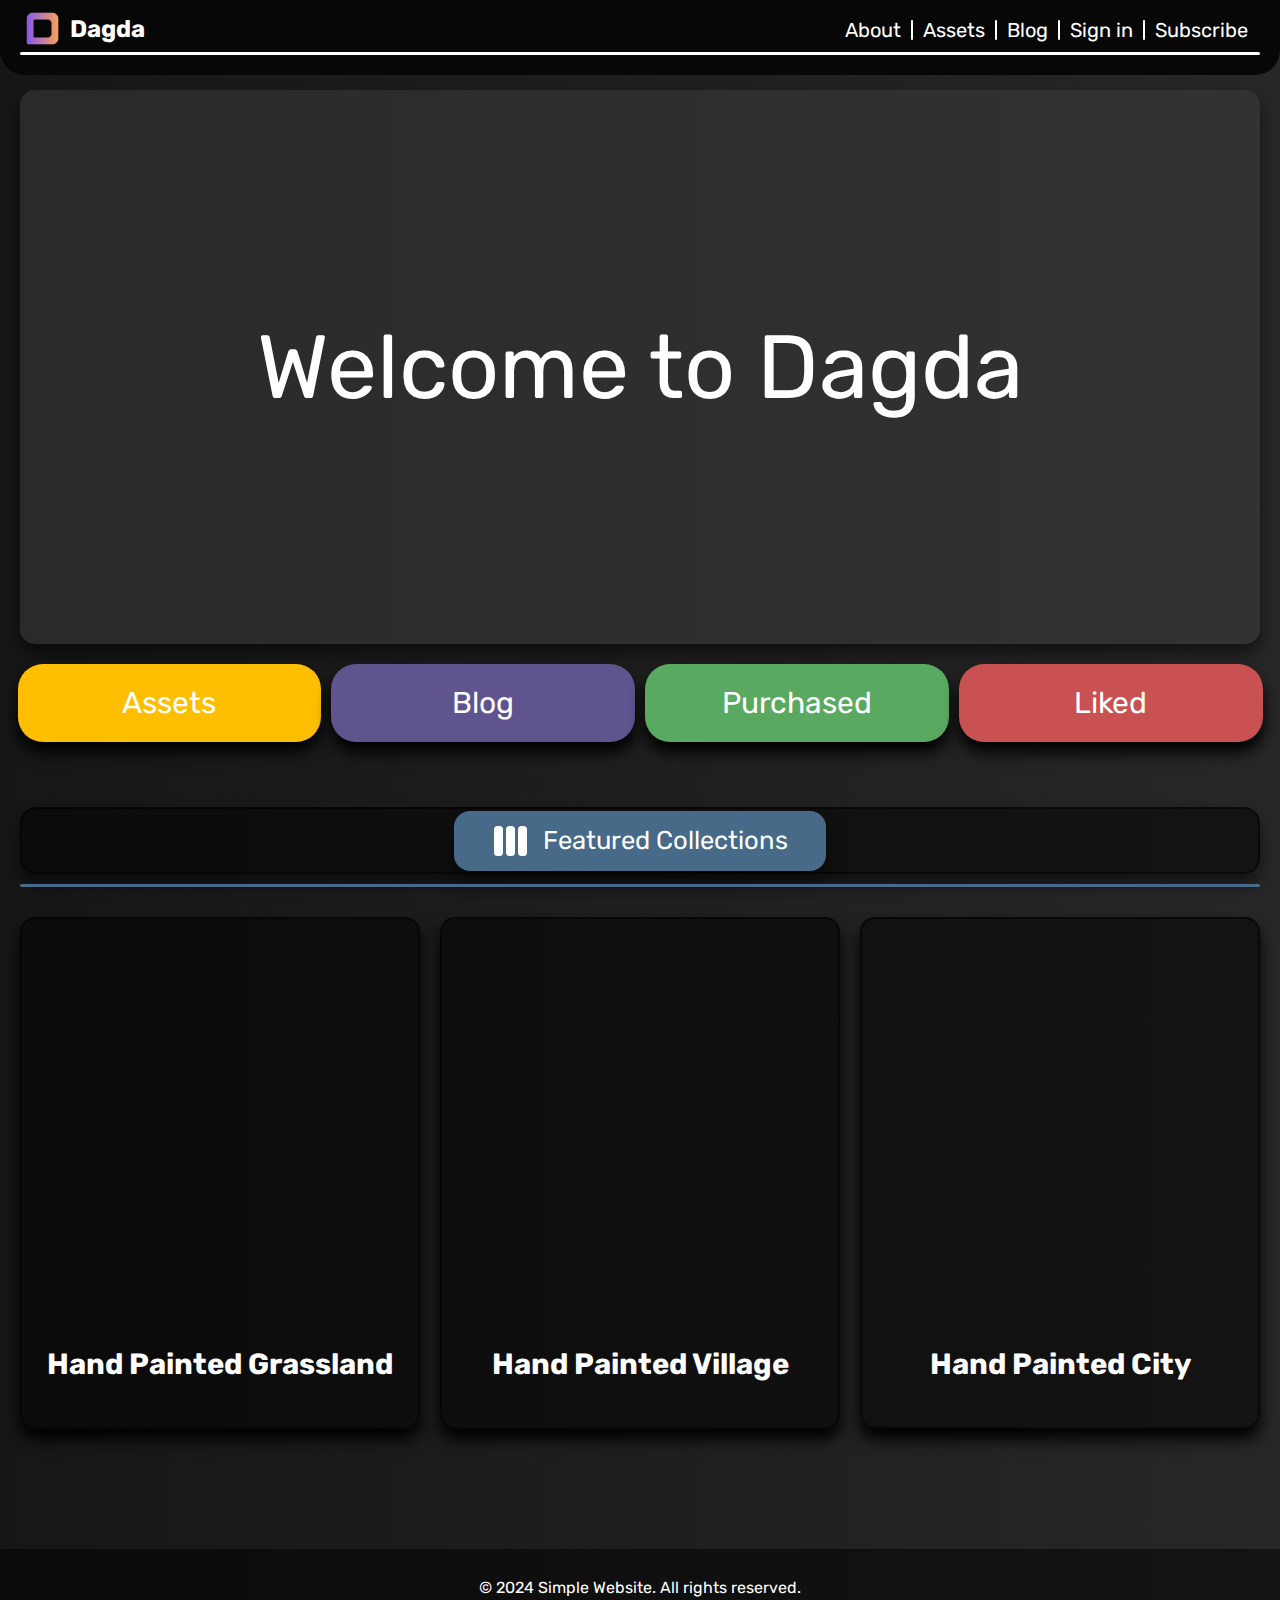
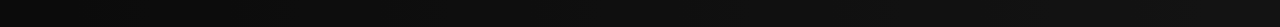
<file: index.html>
<!DOCTYPE html>
<html lang="en">
<head>
    <meta charset="UTF-8">
    <meta name="viewport" content="width=device-width, initial-scale=1.0">
    <title>Simple Website</title>
    <link rel="stylesheet" href="StylesHome.css">
    <script src="ObjectLoop.js"></script>
    <script src="objectList.js"></script>
</head>
<body>
    <header id="header">
        <nav>
            <ul>
                <li class="left">
                    <h3><a href="index.html"><img src="./icons/DagdaLogoClear.png" alt="Image" style="width: 45px; height: 45px; margin-right: 5px; margin-top: -5px; vertical-align: middle;">Dagda</a></h3>
                </li>
                <!-- Button for toggling the dropdown menu -->
                <li class="menu-toggle" id="menu-toggle"><span>&#9776;</span></li>
                <!-- Group for right-aligned items -->
                <div class="right-group" id="right-group">
                    <li><a class="Aboutref" href="About.html">About</a></li>
                    <li><a class="Assetsref" href="Assets.html">Assets</a></li>
                    <li><a class="Blogref" href="Blog.html">Blog</a></li>
                    <li><a class="Signinref" href="Signin.html">Sign in</a></li>
                    <li><a class="Subscriberef" href="Subscribe.html">Subscribe</a></li>
                </div>
            </ul>
        </nav>
        <div class="header-bar"></div>
        <script>
            // Function to set the header's background color
            function setBackgroundColor(color) {
                const header = document.querySelector('.header-bar');
                header.style.backgroundColor = color;
            }
            
            // Function to save the current color
            function saveCurrentColor(color) {
                localStorage.setItem('prevColor', color);
            }
            
            // On document load
            document.addEventListener('DOMContentLoaded', function() {
                const prevColor = localStorage.getItem('prevColor');
                const newColor = '#fff'; // New color for the current page, change as needed
            
                // If there's a previous color saved, use it as the initial color
                if (prevColor) {
                    setBackgroundColor(prevColor);
                    // After a short delay, transition to the new color
                    setTimeout(() => setBackgroundColor(newColor), 50);
                } else {
                    // No previous color, set the current page color
                    setBackgroundColor(newColor);
                }
            
                // Before the window unloads, save the current color
                window.addEventListener('beforeunload', function() {
                    saveCurrentColor(newColor);
                });
            });
            </script>
    </header>
    <main>
        <div class="banner">
            <p>Welcome to Dagda</p>
            <p></p>
        </div>
        <div class="button-container">
            <a style="background-color: #ffbf00;" href="Assets.html" class="rounded-button">Assets</a>
            <a style="background-color: #5f548e;" href="Blog.html" class="rounded-button">Blog</a>
            <a style="background-color: #59aa60;" href="Purchased.html" class="rounded-button">Purchased</a>
            <a style="background-color: #c95151;" href="Liked.html" class="rounded-button">Liked</a>
        </div>
        <div class="collections-header">
            <div class="collectionsHeader-title">
                    <div class="vertical-rectangles">
                    <!-- Replace icon with rectangles -->
                    <div class="rectangle"></div>
                    <div class="rectangle"></div>
                    <div class="rectangle"></div>
                    </div>
                <p>Featured Collections</p>
            </div>
        </div>
        <div class="bar" style="background-color: #466a88;"></div>
        <div id="content-wrapper">
            <!-- Featured collections will be added here dynamically -->
        </div>

        <script>
            document.addEventListener('DOMContentLoaded', function() {
                const featuredCollectionsContainer = document.getElementById('content-wrapper');
                if (featuredCollectionsContainer) {
                    displayFeaturedCollections(featuredCollectionsContainer);
                }

                // Toggle menu visibility on small screens
                const menuToggle = document.getElementById('menu-toggle');
                const rightGroup = document.getElementById('right-group');
                const header = document.getElementById('header');

                header.style.borderRadius = '0 0 25px 25px';
                rightGroup.style.display = 'none'; // Ensure menu is hidden by default
    
                menuToggle.addEventListener('click', function() {
                    if (rightGroup.style.display === 'none' || rightGroup.style.display === '') {
                        rightGroup.style.display = 'block';
                        header.style.borderRadius = '0px';
                    } else {
                        rightGroup.style.display = 'none';
                        header.style.borderRadius = '0 0 25px 25px';
                    }
                });
            });
         
            function displayFeaturedCollections(container) {
    // Create an array of unique collections
    const collections = new Map();
    assetMap.forEach(asset => {
        if (!collections.has(asset.Collection)) {
            collections.set(asset.Collection, asset);
        }
    });

    // Convert the Map of unique collections to an Array and shuffle it
    const shuffledCollections = Array.from(collections.values());
    shuffleArray(shuffledCollections);

    // Select the first three collections from the shuffled array
    const selectedCollections = shuffledCollections.slice(0, 3);

    // Clear previous contents if any
    container.innerHTML = '';

    // Create HTML for each selected collection and append it
    selectedCollections.forEach(asset => {
        const collectionHTML = createCollectionHTML(asset);
        container.appendChild(collectionHTML);
    });
}

// Function to shuffle an array (Fisher-Yates shuffle algorithm)
function shuffleArray(array) {
    for (let i = array.length - 1; i > 0; i--) {
        const j = Math.floor(Math.random() * (i + 1));
        [array[i], array[j]] = [array[j], array[i]];
    }
}

function createCollectionHTML(asset) {
    const a = document.createElement('a');
    a.href = `Assets.html?collection=${encodeURIComponent(asset.Collection)}`;
    a.classList.add('collection-container', 'sliding-in'); // Add animation class

    const div = document.createElement('div');
    div.className = 'collection';
    div.innerHTML = `
        <h3>${asset.Collection}</h3>
    `;

    a.appendChild(div);

    a.addEventListener('click', function(event) {
        event.preventDefault(); // Prevent default navigation
        const collectionClicked = asset.Collection;
        saveClickedCollection(() => {
            window.location.href = a.href; // Navigate to the URL
        }, collectionClicked);
    });

    return a;
}

    function saveClickedCollection(callback, collectionClicked) {
        localStorage.setItem('ClickedCollection', collectionClicked);
        callback();
    }

    </script>



    </main>
    <footer>
        <p>&copy; 2024 Simple Website. All rights reserved.</p>
    </footer>
</body>
</html>
</file>
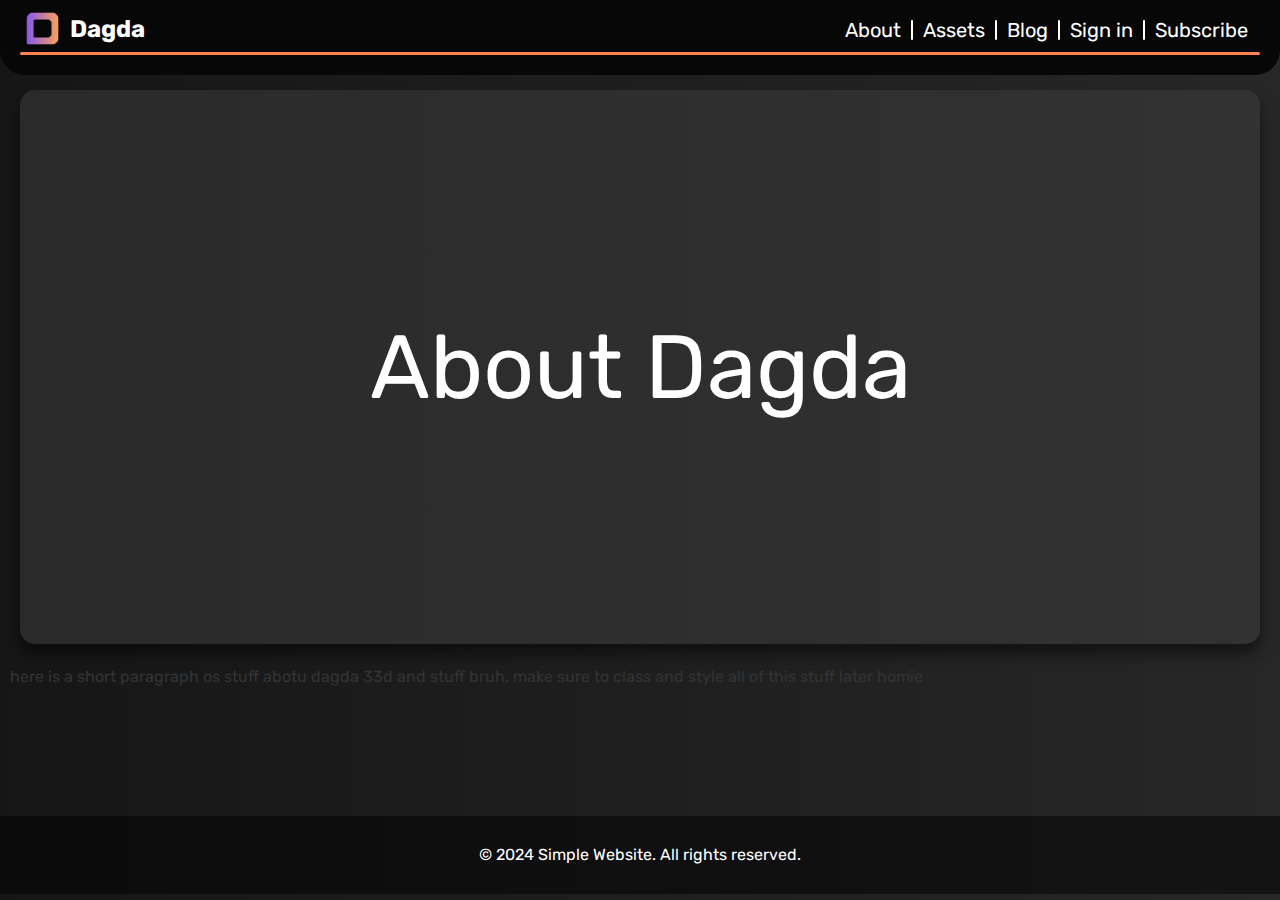
<file: About.html>
<!DOCTYPE html>
<html lang="en">
<head>
    <meta charset="UTF-8">
    <meta name="viewport" content="width=device-width, initial-scale=1.0">
    <title>Simple Website</title>
    <link rel="stylesheet" href="StylesHome.css">
    <script src="ObjectLoop.js"></script>
    <script src="objectList.js"></script>
</head>
<body>
    <header id="header">
        <nav>
            <ul>
                <li class="left">
                    <h3><a href="index.html"><img src="./icons/DagdaLogoClear.png" alt="Image" style="width: 45px; height: 45px; margin-right: 5px; margin-top: -5px; vertical-align: middle;">Dagda</a></h3>
                </li>
                <!-- Button for toggling the dropdown menu -->
                <li class="menu-toggle" id="menu-toggle"><span>&#9776;</span></li>
                <!-- Group for right-aligned items -->
                <div class="right-group" id="right-group">
                    <li><a class="Aboutref" href="About.html">About</a></li>
                    <li><a class="Assetsref" href="Assets.html">Assets</a></li>
                    <li><a class="Blogref" href="Blog.html">Blog</a></li>
                    <li><a class="Signinref" href="Signin.html">Sign in</a></li>
                    <li><a class="Subscriberef" href="Subscribe.html">Subscribe</a></li>
                </div>
            </ul>
        </nav>
        <div class="header-bar"></div>
        <script>
            // Function to set the header's background color
            function setBackgroundColor(color) {
                const header = document.querySelector('.header-bar');
                header.style.backgroundColor = color;
            }
    
            // Function to save the current color
            function saveCurrentColor(color) {
                localStorage.setItem('prevColor', color);
            }
            // On document load
            document.addEventListener('DOMContentLoaded', function() {
                const prevColor = localStorage.getItem('prevColor');
                const newColor = '#ff814b'; // New color for the current page, change as needed
    
                // If there's a previous color saved, use it as the initial color
                if (prevColor) {
                    setBackgroundColor(prevColor);
                    // After a short delay, transition to the new color
                    setTimeout(() => setBackgroundColor(newColor), 50);
                } else {
                    // No previous color, set the current page color
                    setBackgroundColor(newColor);
                }
    
                // Before the window unloads, save the current color
                window.addEventListener('beforeunload', function() {
                    saveCurrentColor(newColor);
                });
    
                // Toggle menu visibility on small screens
                const menuToggle = document.getElementById('menu-toggle');
                const rightGroup = document.getElementById('right-group');
                const header = document.getElementById('header');
    
                header.style.borderRadius = '0 0 25px 25px';
                rightGroup.style.display = 'none'; // Ensure menu is hidden by default
    
                menuToggle.addEventListener('click', function() {
                    if (rightGroup.style.display === 'none' || rightGroup.style.display === '') {
                        rightGroup.style.display = 'block';
                        header.style.borderRadius = '0px';
                    } else {
                        rightGroup.style.display = 'none';
                        header.style.borderRadius = '0 0 25px 25px';
                    }
                });
            });
        </script>
    </header>
    
    
    
    
    
    <main>
        <div class="banner">
            <p>About Dagda</p>
        </div>
        <div>
            <p>here is a short paragraph os stuff abotu dagda 33d and stuff bruh, make sure to class and style all of this stuff later homie</p>
        </div>



    </main>
    <footer>
        <p>&copy; 2024 Simple Website. All rights reserved.</p>
    </footer>
</body>
</html>
</file>
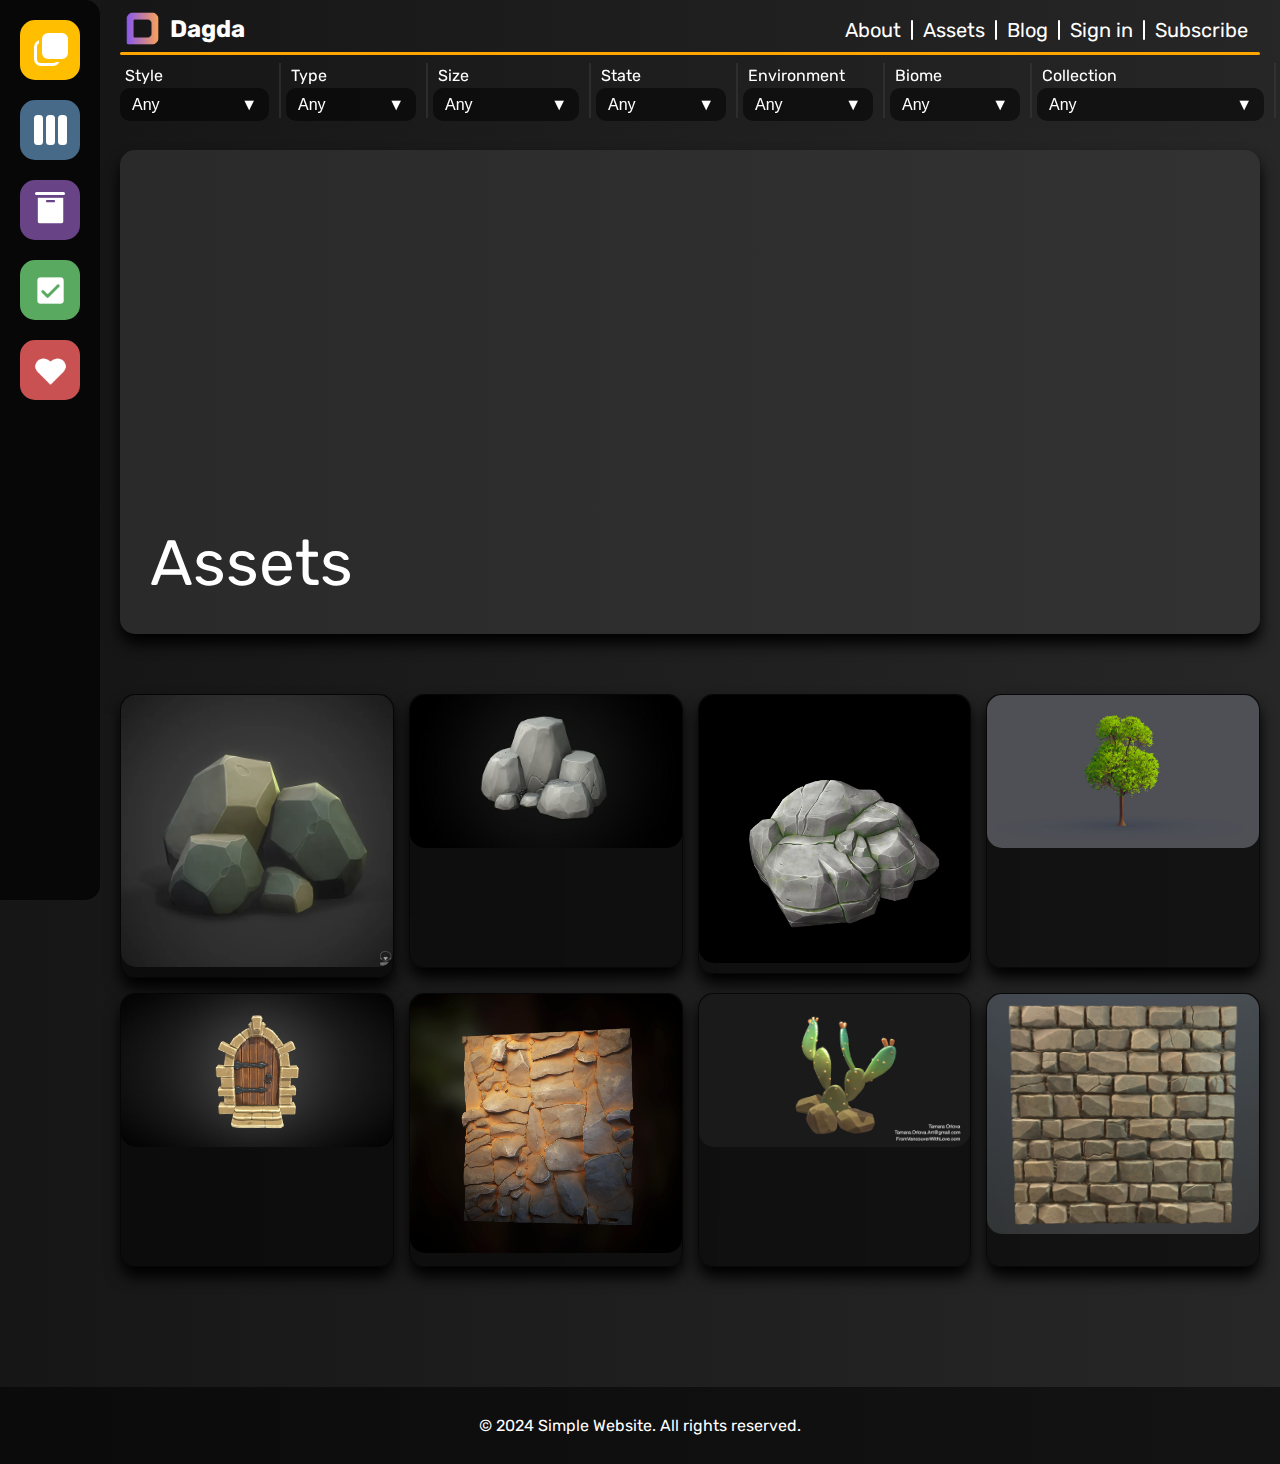
<file: Assets.html>
<!DOCTYPE html>
<html lang="en">
<head>
    <meta charset="UTF-8">
    <meta name="viewport" content="width=device-width, initial-scale=1.0">
    <title>Simple Website</title>
    <link rel="stylesheet" href="StylesAssets.css">
    <script src="ObjectLoop.js"></script>
    <script src="objectList.js"></script>
</head>
<body onload="assetMap.forEach(addAssetValueToDrop)">
    <div id="left-sidebar">
        <ul>
            <li>
                <a id="assets-link">
                    <div class="icon-container" style="background-color: #ffbf00;">
                        <div class="cube-rectangles">
                            <div class="cube"></div>
                            <div class="cube"></div>
                            <div class="cube"></div>
                        </div>
                        <p class="icon-title">Assets</p>
                    </div>
                </a>
            </li>
            <li>
                <a id="collections-link" style="text-decoration: none; color: inherit;">
                <div class="icon-container" style="background-color: #466a88;">
                    <div class="vertical-rectangles">
                    <!-- Replace icon with rectangles -->
                    <div class="rectangle"></div>
                    <div class="rectangle"></div>
                    <div class="rectangle"></div>
                    </div>
                    <p class="icon-title">Collections</p> <!-- Title to appear on hover -->
                </div>
                </a>
            </li>
            <li><div class="icon-container" style="background-color: #684386;"><div class="horizontal-rectangle"></div><img src="icons/Box.png" alt="Assets" title="Assets"><p class="icon-title">Free</p></div></li>
            <li><div class="icon-container" style="background-color: #59aa60;"><img src="icons/Check.png" alt="Contact" title="Contact"><p class="icon-title">Purchased</p></div></li>
            <li><div class="icon-container" style="background-color: #c95151;"><img src="icons/Heart.png" alt="Settings" title="Settings"><p class="icon-title">Liked</p></div></li>
        </ul>
    </div>

    <div id="bottom-sidebar">
        <ul>
            <li>
                <a id="assets-link1">
                    <div class="icon-container" style="background-color: #ffbf00;">
                        <div class="cube-rectangles">
                            <div class="cube"></div>
                            <div class="cube"></div>
                            <div class="cube"></div>
                        </div>
                        <p class="icon-title">Assets</p>
                    </div>
                </a>
            </li>
            <li>
                <a id="collections-link1" style="text-decoration: none; color: inherit;">
                <div class="icon-container" style="background-color: #466a88;">
                    <div class="vertical-rectangles">
                    <!-- Replace icon with rectangles -->
                    <div class="rectangle"></div>
                    <div class="rectangle"></div>
                    <div class="rectangle"></div>
                    </div>
                    <p class="icon-title">Collections</p> <!-- Title to appear on hover -->
                </div>
                </a>
            </li>
            <li><div class="icon-container" style="background-color: #684386;"><div class="horizontal-rectangle"></div><img src="icons/Box.png" alt="Assets" title="Assets"><p class="icon-title">Free</p></div></li>
            <li><div class="icon-container" style="background-color: #59aa60;"><img src="icons/Check.png" alt="Contact" title="Contact"><p class="icon-title">Purchased</p></div></li>
            <li><div class="icon-container" style="background-color: #c95151;"><img src="icons/Heart.png" alt="Settings" title="Settings"><p class="icon-title">Liked</p></div></li>
        </ul>
    </div>

    <header>
        <nav>
            <ul>
                <li class="left">
                    <h3><a href="index.html"><img src="./icons/DagdaLogoClear.png" alt="Image" style="width: 45px; height: 45px; margin-right: 5px; margin-top: -5px; vertical-align: middle;">Dagda</a></h3>
                </li>
                <!-- Button for toggling the dropdown menu -->
                <li class="menu-toggle" id="menu-toggle"><span>&#9776;</span></li>
                <div class="right-group" id="right-group">
                    <li><a class="Aboutref" href="About.html">About</a></li>
                    <li><a class="Assetsref" href="Assets.html">Assets</a></li>
                    <li><a class="Blogref" href="Blog.html">Blog</a></li>
                    <li><a class="Signinref" href="Signin.html">Sign in</a></li>
                    <li><a class="Subscriberef" href="Subscribe.html">Subscribe</a></li>
                </div>
            </ul>
        </nav>
        <div class="header-bar"></div>
        <script>
            // Function to set the header's background color
            function setBackgroundColor(color) {
                const header = document.querySelector('.header-bar');
                if (header) {  // Check if the header element exists
                    header.style.backgroundColor = color;
                }
            }
        
            // Function to save the current color
            function saveCurrentColor(color) {
                localStorage.setItem('prevColor', color);
            }
        
            document.addEventListener('DOMContentLoaded', function() {
                const prevColor = localStorage.getItem('prevColor');
                const assetColor = '#ffbf00'; // Color when asset containers are loaded
                const collectionColor = '#466a88'; // Color when collection containers are loaded
                const collectionsButton = document.getElementById('collections-link'); //Side Button for loading collections
                const collectionsButton1 = document.getElementById('collections-link1'); //Bottom button for loading collections
        
                // Initialize the header color
                setBackgroundColor(prevColor || assetColor);
        
                // Event listener for loading asset containers
                // Assuming you call a function to load assets after DOM is fully loaded
                loadAssets();  // Placeholder function, you'll need to define or replace it according to your actual functionality
        
                // Event listener for the collections button
                if (collectionsButton) {
                    collectionsButton.addEventListener('click', function() {
                        setBackgroundColor(collectionColor);
                        saveCurrentColor(collectionColor);  // Save the collection color
                    });
                }
                if (collectionsButton1) {
                    collectionsButton1.addEventListener('click', function() {
                        setBackgroundColor(collectionColor);
                        saveCurrentColor(collectionColor);
                    })
                }
        
                // Transition to new color after a short delay if prevColor was set
                if (prevColor) {
                    setTimeout(() => setBackgroundColor(assetColor), 50);
                }
        
                // Save the current color before the page unloads
                window.addEventListener('beforeunload', function() {
                    saveCurrentColor(document.querySelector('.header-bar').style.backgroundColor);
                });
            });
        
            // Function to simulate loading assets
            function loadAssets() {
                // Simulated behavior, replace with actual logic to load assets
                setTimeout(() => {
                    setBackgroundColor('orange');
                    saveCurrentColor('orange');
                }, 100); // Simulate asset load
            }

            

                // Toggle menu visibility on small screens
                const menuToggle = document.getElementById('menu-toggle');
                const rightGroup = document.getElementById('right-group');
    
                rightGroup.style.display = 'none'; // Ensure menu is hidden by default
    
                menuToggle.addEventListener('click', function() {
                    if (rightGroup.style.display === 'none' || rightGroup.style.display === '') {
                        rightGroup.style.display = 'block';
                    } else {
                        rightGroup.style.display = 'none';
                    }
                });            
        </script>
        
            
    </header>

    <!-- Sub-header with 8 dropdowns and labels above -->
    <div id="sub-header" class="sub-header">
        <div class="dropdown-container">
            <label for="Style">Style</label>
            <div class="select-container">
                <select onchange="loopFunction()" id="Style">
                    <option value="Any">Any</option>
                </select>
            </div>
        </div>
        <div class="dropdown-container">
            <label for="Type">Type</label>
            <div class="select-container">
                <select onchange="loopFunction()" id="Type">
                    <option value="Any">Any</option>
                </select>
            </div>
        </div>
        <div class="dropdown-container">
            <label for="Size">Size</label>
            <div class="select-container">
                <select onchange="loopFunction()" id="Size">
                    <option value="Any">Any</option>
                    <option value="Size: < 0.5 M">Size: < 0.5 M</option>
                    <option value="Size: 1 - 2 M">Size: 1 - 2 M</option>
                    <option value="Size: 4 - 8 M">Size: 4 - 8 M</option>
                </select>
            </div>
        </div>
        <div class="dropdown-container">
            <label for="State">State</label>
            <div class="select-container">
                <select onchange="loopFunction()" id="State">
                    <option value="Any">Any</option>
                    <option value="New">New</option>
                    <option value="Old">Old</option>
                    <option value="Damaged">Damaged</option>
                </select>
            </div>
        </div>
        <div class="dropdown-container">
            <label for="Environment">Environment</label>
            <div class="select-container">
                <select onchange="loopFunction()" id="Environment">
                    <option value="Any">Any</option>
                </select>
            </div>
        </div>
        <div class="dropdown-container">
            <label for="Biome">Biome</label>
            <div class="select-container">
                <select onchange="loopFunction()" id="Biome">
                    <option value="Any">Any</option>
                </select>
            </div>
        </div>
        <div class="dropdown-container">
            <label for="Collection">Collection</label>
            <div class="select-container">
                <select onchange="loopFunction()" id="Collection">
                    <option value="Any">Any</option>
                </select>
            </div>
        </div>
        <div class="dropdown-container">
            <label for="Color">Color</label>
            <div class="select-container">
                <select onchange="loopFunction()" id="Color">
                    <option value="Any">Any</option>
                </select>
            </div>
        </div>
    </div>

    <main>
        <div id="Assetsbanner" class="Assetsbanner">
            <p>Assets</p>
        </div>

        <div id="Collectionsbanner" class="Collectionsbanner" style="display: none;">
            <p>Collections</p>
        </div>       
        <div id="content-wrapper"></div>
    </main>
        <div id="sidebar">
        <button onclick="closeSidebar()">Close</button>
    </div>
    <div id="imageContainer"></div>

    <footer>
        <p>&copy; 2024 Simple Website. All rights reserved.</p>
    </footer>

    <script>
        document.addEventListener('DOMContentLoaded', function() {
            const collectionsButton = document.getElementById('collections-link');
            if (collectionsButton) {
                collectionsButton.addEventListener('click', function(event) {
                    event.preventDefault(); // Prevent the link from navigating
                    clearContent('#content-wrapper'); // Clear collections before displaying new ones
                    displayCollections(assetMap); // Assuming assetMap is defined in one of your scripts
                });
            }
            const collectionsButton1 = document.getElementById('collections-link1');
            if (collectionsButton1) {
                collectionsButton1.addEventListener('click', function(event) {
                    event.preventDefault(); // Prevent the link from navigating
                    clearContent('#content-wrapper'); // Clear collections before displaying new ones
                    displayCollections(assetMap); // Assuming assetMap is defined in one of your scripts
                });
            }
            const assetsButton = document.getElementById('assets-link');
            if (assetsButton) {
                assetsButton.addEventListener('click', function(event) {
                    event.preventDefault();
                    clearContent('#content-wrapper');
                    setCollectionAndReloadAssets("Any");
                })
            }
            const assetsButton1 = document.getElementById('assets-link1');
            if (assetsButton1) {
                assetsButton1.addEventListener('click', function(event) {
                    event.preventDefault();
                    clearContent('#content-wrapper');
                    setCollectionAndReloadAssets("Any");
                })
            }
            /////////////////////////////////////////
        
            function displayCollections(assetMap) {
    const contentWrapper = document.querySelector('#content-wrapper'); // Target the content-wrapper element
    if (contentWrapper) {
        const collections = groupAssetsByCollection(assetMap);
        Object.keys(collections).forEach(collectionName => {
            const collectionContainer = document.createElement('div');
            collectionContainer.classList.add('collection-container', 'sliding-in'); // Add animation class
            collectionContainer.id = 'collection-' + collectionName;

            const title = document.createElement('p');
            title.textContent = collectionName;
            collectionContainer.appendChild(title);

            // Add event listener to collection container
            collectionContainer.addEventListener('click', () => {
                clearContent('#imageContainer'); // Clear assets when collection is clicked
                setCollectionAndReloadAssets(collectionName);
            });

            contentWrapper.appendChild(collectionContainer); // Append new content
            clearContent('#imageContainer');
            hideSubHeader()
        });
    } else {
        console.log("Content-wrapper element not found!");
    }
}

        
            function groupAssetsByCollection(assetMap) {
                const collectionGroups = {};
                assetMap.forEach((asset, assetName) => {
                    const collectionName = asset.Collection;
                    if (!collectionGroups[collectionName]) {
                        collectionGroups[collectionName] = [];
                    }
                    collectionGroups[collectionName].push({ asset, assetName });
                });
                return collectionGroups;
            }
        
            function setCollectionAndReloadAssets(collectionName) {
                clearContent('#content-wrapper'); // Clear the collection display
                document.getElementById('Collection').value = collectionName; // Set the dropdown
                loopFunction(); // Reload assets (ensure this function exists and is properly defined)
                showSubHeader()
                loadAssets()
            }
        
            function clearContent(selector, callback) {
                const element = document.querySelector(selector);
                if (element) {
                    element.innerHTML = ''; // Clear the content of the specified element
                    if (callback) {
                        callback(); // Call the callback function if provided
                    }
                } else {
                    console.log(selector + " not found!");
                }
            }





            var collectionClicked = localStorage.getItem('ClickedCollection');
            localStorage.setItem("ClickedCollection", "")
            console.log (collectionClicked)
            console.log (localStorage.getItem('ClickedCollection'))

            if (collectionClicked !== "") {
            console.log("hi")

            const selectElement = document.getElementById('Collection');

                            // Function to check if the option exists and set it
                            const setCollectionOption = () => {
                    const optionExists = Array.from(selectElement.options).some(option => option.value === collectionClicked);

                    if (optionExists) {
                        selectElement.value = collectionClicked;
                        clearContent('#content-wrapper'); // Clear the collection display
                        loopFunction(); // Reload assets (ensure this function exists and is properly defined)
                        loadAssets();
                        return true;
                    }
                    return false;
                };

                // If the option already exists, set it
                if (!setCollectionOption()) {
                    // If the option doesn't exist, use a MutationObserver to wait for it
                    const observer = new MutationObserver((mutationsList, observer) => {
                        if (setCollectionOption()) {
                            observer.disconnect(); // Stop observing once the option is set
                        }
                    });

                    observer.observe(selectElement, { childList: true });
                }
            }
        });




        /**
 * Shows the sub-header by setting its display style to 'block'.
 */
function showSubHeader() {
    const subHeader = document.getElementById('sub-header');
    const collectionsBanner = document.getElementById('Collectionsbanner');
    const assetsBanner = document.getElementById('Assetsbanner');
    if (subHeader) {
        subHeader.style.display = 'flex'; // You can change 'block' to 'flex' or another display type depending on your layout needs
    } else {
        console.log('Sub-header element not found!');
    }

    // Hide the collections banner
    if (collectionsBanner) {
        collectionsBanner.style.display = "none";
    } else {
        console.log('Collections banner element not found!');
    }

    // Show the assets banner
    if (assetsBanner) {
        assetsBanner.style.display = "flex";
    } else {
        console.log('Assets banner element not found!');
    }

}

/**
 * Hides the sub-header by setting its display style to 'none'.
 */
 function hideSubHeader() {
    const subHeader = document.getElementById('sub-header');
    const collectionsBanner = document.getElementById('Collectionsbanner');
    const assetsBanner = document.getElementById('Assetsbanner');

    // Hide the sub-header
    if (subHeader) {
        subHeader.style.display = 'none';
    } else {
        console.log('Sub-header element not found!');
    }

    // Show the collections banner
    if (collectionsBanner) {
        collectionsBanner.style.display = "flex";
    } else {
        console.log('Collections banner element not found!');
    }

    // Hide the assets banner
    if (assetsBanner) {
        assetsBanner.style.display = "none";
    } else {
        console.log('Assets banner element not found!');
    }
}

        </script>
        
</body>
</html>
</file>
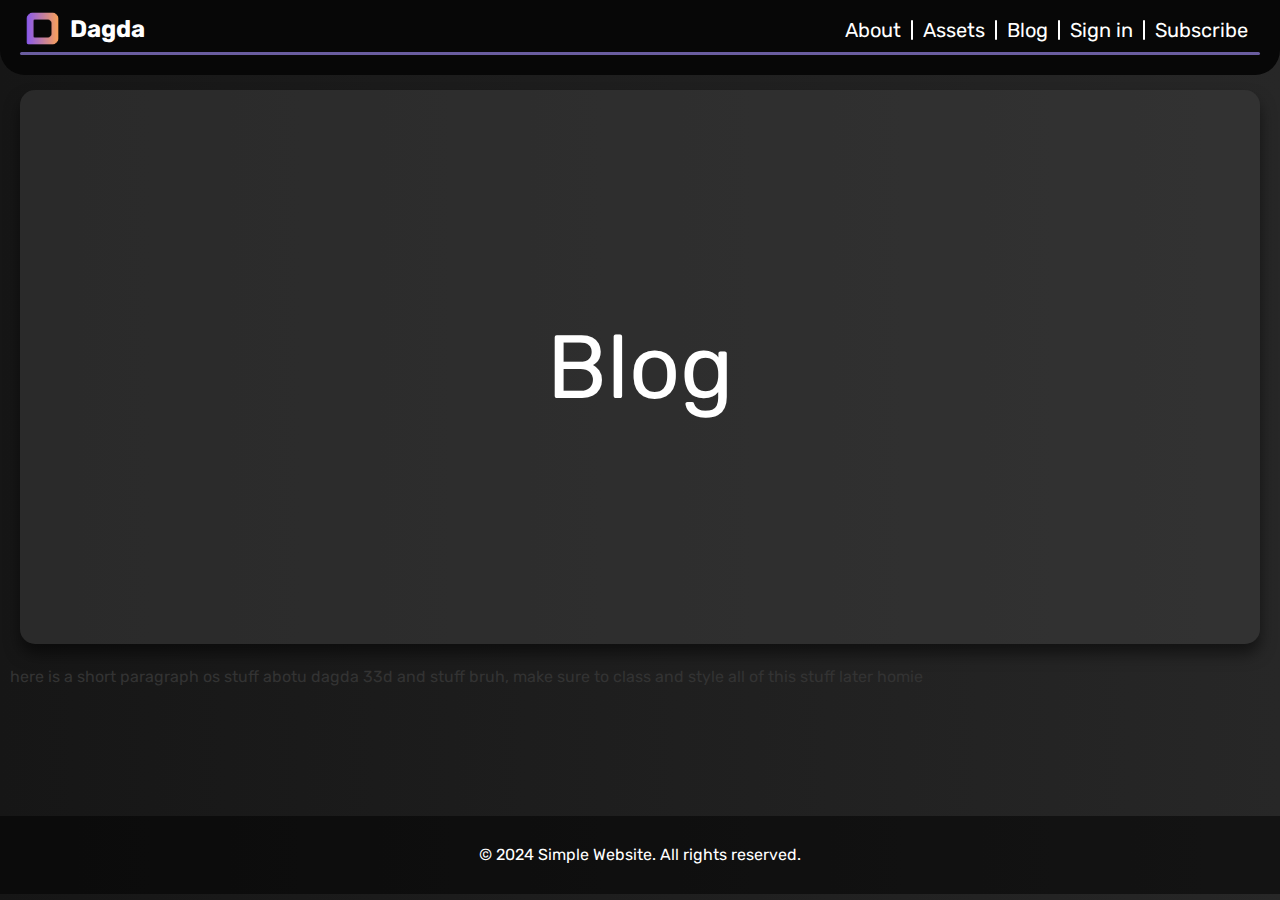
<file: Blog.html>
<!DOCTYPE html>
<html lang="en">
<head>
    <meta charset="UTF-8">
    <meta name="viewport" content="width=device-width, initial-scale=1.0">
    <title>Simple Website</title>
    <link rel="stylesheet" href="StylesHome.css">
    <script src="ObjectLoop.js"></script>
    <script src="objectList.js"></script>
</head>
<body>
    <header id="header">
        <nav>
            <ul>
                <li class="left">
                    <h3><a href="index.html"><img src="./icons/DagdaLogoClear.png" alt="Image" style="width: 45px; height: 45px; margin-right: 5px; margin-top: -5px; vertical-align: middle;">Dagda</a></h3>
                </li>
                <!-- Button for toggling the dropdown menu -->
                <li class="menu-toggle" id="menu-toggle"><span>&#9776;</span></li>
                <!-- Group for right-aligned items -->
                <div class="right-group" id="right-group">
                    <li><a class="Aboutref" href="About.html">About</a></li>
                    <li><a class="Assetsref" href="Assets.html">Assets</a></li>
                    <li><a class="Blogref" href="Blog.html">Blog</a></li>
                    <li><a class="Signinref" href="Signin.html">Sign in</a></li>
                    <li><a class="Subscriberef" href="Subscribe.html">Subscribe</a></li>
                </div>
            </ul>
        </nav>
        <div class="header-bar"></div>
        <script>
            // Function to set the header's background color
            function setBackgroundColor(color) {
                const header = document.querySelector('.header-bar');
                header.style.backgroundColor = color;
            }
            
            // Function to save the current color
            function saveCurrentColor(color) {
                localStorage.setItem('prevColor', color);
            }
            
            // On document load
            document.addEventListener('DOMContentLoaded', function() {
                const prevColor = localStorage.getItem('prevColor');
                const newColor = '#6a5da0'; // New color for the current page, change as needed
                            
                // If there's a previous color saved, use it as the initial color
                if (prevColor) {
                    setBackgroundColor(prevColor);
                    // After a short delay, transition to the new color
                    setTimeout(() => setBackgroundColor(newColor), 50);
                } else {
                    // No previous color, set the current page color
                    setBackgroundColor(newColor);
                }
            
                // Before the window unloads, save the current color
                window.addEventListener('beforeunload', function() {
                    saveCurrentColor(newColor);
                });


                // Toggle menu visibility on small screens
                const menuToggle = document.getElementById('menu-toggle');
                const rightGroup = document.getElementById('right-group');
                const header = document.getElementById('header');

                header.style.borderRadius = '0 0 25px 25px';
                rightGroup.style.display = 'none'; // Ensure menu is hidden by default
    
                menuToggle.addEventListener('click', function() {
                    if (rightGroup.style.display === 'none' || rightGroup.style.display === '') {
                        rightGroup.style.display = 'block';
                        header.style.borderRadius = '0px';
                    } else {
                        rightGroup.style.display = 'none';
                        header.style.borderRadius = '0 0 25px 25px';
                    }
                });

            });
            </script>
    </header>
    <main>
        <div class="banner">
            <p>Blog</p>
        </div>
        <div>
            <p>here is a short paragraph os stuff abotu dagda 33d and stuff bruh, make sure to class and style all of this stuff later homie</p>
        </div>



    </main>
    <footer>
        <p>&copy; 2024 Simple Website. All rights reserved.</p>
    </footer>
</body>
</html>
</file>
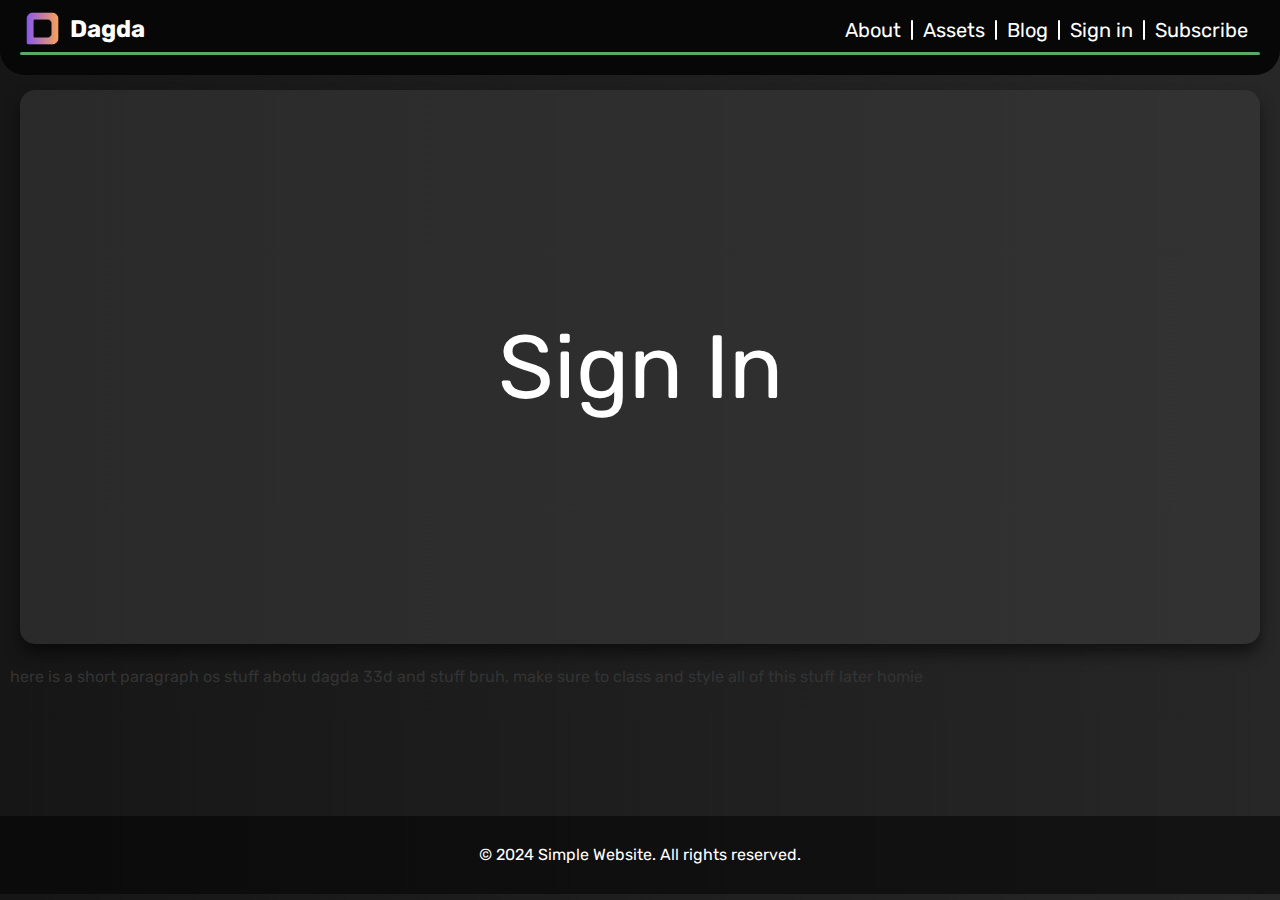
<file: Signin.html>
<!DOCTYPE html>
<html lang="en">
<head>
    <meta charset="UTF-8">
    <meta name="viewport" content="width=device-width, initial-scale=1.0">
    <title>Simple Website</title>
    <link rel="stylesheet" href="StylesHome.css">
    <script src="ObjectLoop.js"></script>
    <script src="objectList.js"></script>
</head>
<body>
    <header id="header">
        <nav>
            <ul>
                <li class="left">
                    <h3><a href="index.html"><img src="./icons/DagdaLogoClear.png" alt="Image" style="width: 45px; height: 45px; margin-right: 5px; margin-top: -5px; vertical-align: middle;">Dagda</a></h3>
                </li>
                <!-- Button for toggling the dropdown menu -->
                <li class="menu-toggle" id="menu-toggle"><span>&#9776;</span></li>
                <div class="right-group" id="right-group">
                    <li><a class="Aboutref" href="About.html">About</a></li>
                    <li><a class="Assetsref" href="Assets.html">Assets</a></li>
                    <li><a class="Blogref" href="Blog.html">Blog</a></li>
                    <li><a class="Signinref" href="Signin.html">Sign in</a></li>
                    <li><a class="Subscriberef" href="Subscribe.html">Subscribe</a></li>
                </div>
            </ul>
        </nav>
        <div class="header-bar"></div>
        <script>
            // Function to set the header's background color
            function setBackgroundColor(color) {
                const header = document.querySelector('.header-bar');
                header.style.backgroundColor = color;
            }
            
            // Function to save the current color
            function saveCurrentColor(color) {
                localStorage.setItem('prevColor', color);
            }
            
            // On document load
            document.addEventListener('DOMContentLoaded', function() {
                const prevColor = localStorage.getItem('prevColor');
                const newColor = '#59aa60'; // New color for the current page, change as needed
            
                // If there's a previous color saved, use it as the initial color
                if (prevColor) {
                    setBackgroundColor(prevColor);
                    // After a short delay, transition to the new color
                    setTimeout(() => setBackgroundColor(newColor), 50);
                } else {
                    // No previous color, set the current page color
                    setBackgroundColor(newColor);
                }
            
                // Before the window unloads, save the current color
                window.addEventListener('beforeunload', function() {
                    saveCurrentColor(newColor);
                });

                // Toggle menu visibility on small screens
                const menuToggle = document.getElementById('menu-toggle');
                const rightGroup = document.getElementById('right-group');
                const header = document.getElementById('header');

                header.style.borderRadius = '0 0 25px 25px';
                rightGroup.style.display = 'none'; // Ensure menu is hidden by default
    
                menuToggle.addEventListener('click', function() {
                    if (rightGroup.style.display === 'none' || rightGroup.style.display === '') {
                        rightGroup.style.display = 'block';
                        header.style.borderRadius = '0px';
                    } else {
                        rightGroup.style.display = 'none';
                        header.style.borderRadius = '0 0 25px 25px';
                    }
                });
            });
            </script>
    </header>
    <main>
        <div class="banner">
            <p>Sign In</p>
        </div>
        <div>
            <p>here is a short paragraph os stuff abotu dagda 33d and stuff bruh, make sure to class and style all of this stuff later homie</p>
        </div>



    </main>
    <footer>
        <p>&copy; 2024 Simple Website. All rights reserved.</p>
    </footer>
</body>
</html>
</file>
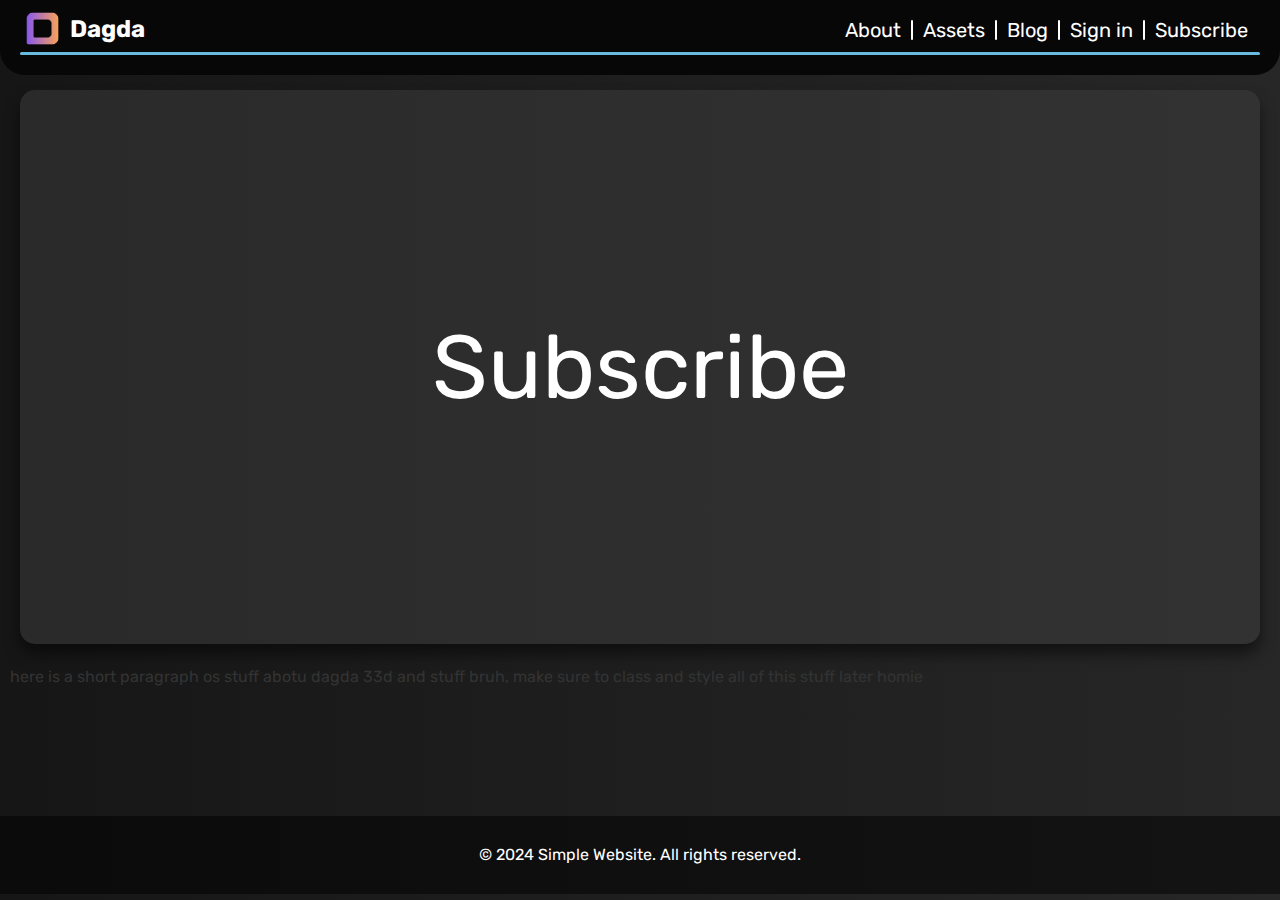
<file: Subscribe.html>
<!DOCTYPE html>
<html lang="en">
<head>
    <meta charset="UTF-8">
    <meta name="viewport" content="width=device-width, initial-scale=1.0">
    <title>Simple Website</title>
    <link rel="stylesheet" href="StylesHome.css">
    <script src="ObjectLoop.js"></script>
    <script src="objectList.js"></script>
</head>
<body>
    <header id="header">
        <nav>
            <ul>
                <li class="left">
                    <h3><a href="index.html"><img src="./icons/DagdaLogoClear.png" alt="Image" style="width: 45px; height: 45px; margin-right: 5px; margin-top: -5px; vertical-align: middle;">Dagda</a></h3>
                </li>
                <!-- Button for toggling the dropdown menu -->
                <li class="menu-toggle" id="menu-toggle"><span>&#9776;</span></li>
                <div class="right-group" id="right-group">
                    <li><a class="Aboutref" href="About.html">About</a></li>
                    <li><a class="Assetsref" href="Assets.html">Assets</a></li>
                    <li><a class="Blogref" href="Blog.html">Blog</a></li>
                    <li><a class="Signinref" href="Signin.html">Sign in</a></li>
                    <li><a class="Subscriberef" href="Subscribe.html">Subscribe</a></li>
                </div>
            </ul>
        </nav>
        <div class="header-bar"></div>
        <script>
            // Function to set the header's background color
            function setBackgroundColor(color) {
                const header = document.querySelector('.header-bar');
                header.style.backgroundColor = color;
            }
            
            // Function to save the current color
            function saveCurrentColor(color) {
                localStorage.setItem('prevColor', color);
            }
            
            // On document load
            document.addEventListener('DOMContentLoaded', function() {
                const prevColor = localStorage.getItem('prevColor');
                const newColor = '#68bbdc'; // New color for the current page, change as needed
            
                // If there's a previous color saved, use it as the initial color
                if (prevColor) {
                    setBackgroundColor(prevColor);
                    // After a short delay, transition to the new color
                    setTimeout(() => setBackgroundColor(newColor), 50);
                } else {
                    // No previous color, set the current page color
                    setBackgroundColor(newColor);
                }
            
                // Before the window unloads, save the current color
                window.addEventListener('beforeunload', function() {
                    saveCurrentColor(newColor);
                });

                                // Toggle menu visibility on small screens
                                const menuToggle = document.getElementById('menu-toggle');
                const rightGroup = document.getElementById('right-group');
                const header = document.getElementById('header');

                header.style.borderRadius = '0 0 25px 25px';
                rightGroup.style.display = 'none'; // Ensure menu is hidden by default
    
                menuToggle.addEventListener('click', function() {
                    if (rightGroup.style.display === 'none' || rightGroup.style.display === '') {
                        rightGroup.style.display = 'block';
                        header.style.borderRadius = '0px';
                    } else {
                        rightGroup.style.display = 'none';
                        header.style.borderRadius = '0 0 25px 25px';
                    }
                });

            });
            </script>
    </header>
    <main>
        <div class="banner">
            <p>Subscribe</p>
        </div>
        <div>
            <p>here is a short paragraph os stuff abotu dagda 33d and stuff bruh, make sure to class and style all of this stuff later homie</p>
        </div>



    </main>
    <footer>
        <p>&copy; 2024 Simple Website. All rights reserved.</p>
    </footer>
</body>
</html>
</file>
<file: StylesHome.css>
@import url('https://fonts.googleapis.com/css2?family=Rubik:ital,wght@0,300..900;1,300..900&display=swap');

:root {
    --Darkest:rgb(7, 7, 7);
    --Medium:rgba(0, 0, 0, 0.5);
    --Lighter:rgba(61, 61, 61, 0.5);
    --HeaderRight:#272727;
    --HeaderLeft:#161616;
}

/* Ensure that all elements incorporate padding and borders into their width and height */
*, *:before, *:after {
    box-sizing: border-box;
}

body {
    font-family: Rubik, sans-serif;
    line-height: 1.6;
    margin: 0;
    padding: 0;
    background: linear-gradient(to left, var(--HeaderRight), var(--HeaderLeft));
    color: #333;
}

/* Header styles */
header {
    background: var(--Darkest);
    padding: 10px 20px;
    padding-bottom: 20px;
    text-align: center;
    position: fixed;
    top: 0; /* Fix at the top of the page */
    left: 0px; /* Adjust to align with the sidebar */
    width: calc(100%); /* Adjust width based on sidebar width */
    z-index: 1001; /* Above other content */
    font-size: 20px; /* Increased font size */
    border-radius: 0 0 25px 25px;
    height: 75px;
}

header nav ul li h3 {
    font-size: 1.2em; /* Adjust font size to match other links */
    margin: 0; /* Remove default margin */
    padding: 0; /* Remove default padding */
    color: #fff;
}
/*
header::after {
    content: "";
    position: absolute;
    bottom: 5px; 
    left: 20px; 
    right: 30px; 
    height: 3px; 
    background: #fff; 
    border-radius: 10px;
    margin-bottom: 10px;
}
*/

.header-bar {
    transition: background-color 1s ease; /* Smooth transition for background color */
    content: "";
    position: absolute;
    bottom: 10px;
    left: 20px;
    right: 20px; 
    height: 3px; 
    border-radius: 10px; 
    margin-bottom: 10px;
}

header nav ul {
    list-style: none;
    padding: 0;
    margin: 0;
    display: flex;
    justify-content: space-between;
    align-items: center;
    width: 100%;
}

header nav .right-group {
    display: flex;
    gap: 10px; /* Adjusts spacing between the right-aligned links */
    padding-right: 0px;
}

header nav .right-group li {
    display: flex;
    align-items: center; /* Ensures vertical alignment of the text and the separator */
    gap: 10px; /* Adjusts spacing between the right-aligned links */
    padding-right: 12px; /* Padding to give some space before the separator */
    padding-left: 0px; /* Padding to give some space after the separator */
    position: relative; /* Necessary for positioning the pseudo-element absolutely */
}

header nav ul li a {
    color: #fff;
    text-decoration: none;
}

/* Main content styles */
main {
    margin-top: 60px; /* Adjust based on header + sub-header height */
    margin-left: 0px; /* Align with the sidebar */
    padding: 10px;
    background: linear-gradient(to left, var(--HeaderRight), var(--HeaderLeft))
}

.banner {
    background: var(--Lighter); /* Use a pre-defined color variable */
    width: calc(100% - 20px); /* Adjusted width for responsiveness */
    color: #fff; /* White text color for contrast */
    text-align: center; /* Center the text horizontally */
    padding: 150px 20px; /* Top and bottom padding of 150px and horizontal padding of 20px */
    margin: 20px auto; /* Center the banner horizontally with some vertical margin */
    border-radius: 15px; /* Rounded corners */
    box-shadow: 0px 10px 15px rgba(0,0,0,0.5); /* Shadow for depth (adjusted opacity) */
    font-size: 7vw; /* Responsive font size based on viewport width */
    font-weight: normal; /* Bold font weight for the text */
    display: flex; /* Use flexbox */
    justify-content: center; /* Center horizontally */
    align-items: center; /* Center vertically */
    height: 0px; /* Fixed height to ensure vertical space for text */
    padding-top: 22%;
    padding-bottom: 22%;
}

.banner p {
    margin: 0; /* Remove default margin */
    padding: 0; /* Remove default padding */
    align-items: center;
}

/* Button container styles */
.button-container {
    text-align: center; /* Center-aligns all buttons */
    padding: 0px; /* Padding around the buttons */
    display: flex; /* Uses flexbox to layout buttons */
    justify-content: space-between; /* Distributes space evenly between buttons */
    width: calc(100% - 5px); /* Same width adjustment as banner */
    margin: 0px auto; /* Adjusts margin to align with banner style */
}

/* Styles for each button */
.rounded-button {
    color: #fff; /* Text color */
    text-decoration: none; /* Removes underline from links */
    padding: 15px 10px; /* Vertical padding */
    flex: 1; /* Allows each button to grow and fill the space equally */
    margin: 0 5px; /* Margin between buttons */
    text-align: center; /* Ensures text is centered within each button */
    border-radius: 25px; /* Rounded corners to match the banner */
    font-size: min(3.5vw, 30px); /* Adjusted font size for better readability */
    font-weight: normal; /* Normal font weight as in banner */
    box-shadow: 0px 10px 15px rgba(0,0,0,1); /* Shadow for depth */
    transition: background-color 0.3s, transform 0.3s; /* Smooth transition for hover effects */
    box-sizing: border-box; /* Includes padding and border in the element's total width and height */
    border-radius: min(4vw, 25px);
}

.rounded-button:hover {
    transform: translateY(-5px); /* Slight raise effect on hover */
    box-shadow: 0px 15px 20px rgba(0,0,0,1); /* Shadow for depth */
}


/* Footer styles */
footer {
    text-align: center;
    padding: 10px 20px;
    background: var(--Medium);
    color: #fff;
    margin-top: 100px;
}


#content-wrapper {
    display: flex;
    justify-content: space-evenly; /* Even spacing between children */
    align-items: flex-start; /* Align items at the start of the cross axis */
    padding: 10px 0px; /* Padding around the entire grid */
    margin-top: 50px;
    box-sizing: border-box; /* Includes padding and border in the element's total width and height */
}

.collection-container {
    background-color: var(--Medium); /* Example background color */
    color: white;
    display: flex;
    align-items: flex-end;
    justify-content: center;
    padding: 10px;
    border-radius: 15px; /* Optional: rounded corners */
    box-shadow: 0px 10px 15px rgba(0,0,0,0.1); /* Adjusted shadow for depth, less intense */
    height: 40vw; /* Fixed height */
    transition: transform 0.3s, border-color 0.3s ease; /* Smooth transition for hover effects, including border color */
    flex: 0 1 900px; /* Flex-grow, Flex-shrink, Flex-basis */
    margin: 0 10px; /* Margin on left and right for spacing between containers */
    border: 2px solid var(--Medium); /* Ensure there is a visible border */
    box-shadow: 0px 10px 15px rgba(0,0,0,1); /* Shadow for depth */
    font-size: min(2.5vw, 25px) /* Responsive font size based on viewport width */
}

.collection-container p {
    margin: 0;
    padding: 0;
}

.collection-container:hover {
   /* border-color: var(--Lighter); */
   border-color: #466a88;

}


@keyframes slideInFromBottom {
    0% {
        transform: translateY(100%);
        opacity: 0;
    }
    100% {
        transform: translateY(0);
        opacity: 1;
    }
}

.sliding-in {
    animation: slideInFromBottom 0.5s ease-out forwards;
}





header nav .Aboutref:hover {
    color: #ff814b;
}
header nav .Assetsref:hover {
    color: #ffbf00;
}
header nav .Blogref:hover {
    color: #6a5da0;
}
header nav .Signinref:hover {
    color: #59aa60
}
header nav .Subscriberef:hover {
    color: #68bbdc;
}






a.collection-container {
    text-decoration: none;
}





.menu-toggle {
    display: flex; /* Use flexbox for alignment */
    align-items: center; /* Center items vertically */
    cursor: pointer;
    color: white;
    height: 30px;
    padding-right: 0px;
    position: relative; /* Ensure span can be positioned relative to this container */
}

.menu-toggle span {
    font-size: 35px;
    margin-left: 100px; /* Adjust left margin for positioning */
    margin-top: -6px; /* Adjust this value to fine-tune vertical position */
}

/* When header is condensed */
@media screen and (max-width: 850px) {
    .right-group {
        display: none;
        flex-direction: column;
        position: absolute;
        background-color: var(--Darkest);
        width: 100%;
        top: 65px; /* Adjust this value to match your header height */
        left: 0;
        box-shadow: 0 8px 16px rgba(0,0,0,0.2);
        z-index: 1;
        border-radius: 0 0 25px 25px;
    }

    .right-group.visible {
        display: flex;
    }

    .menu-toggle {
        display: flex;
    }

    .right-group li a {
        top: -8px;
        display: block;
        width: 100%;
        text-align: center; /* Center the text */
        position: relative; /* Ensure pseudo-elements are positioned correctly */
        padding-top: 8px;
    }

    .right-group li {
        position: relative;
    }

    /*underlines*/
    header nav .right-group li a::after {
        content: "";
        position: absolute;
        bottom: 0;
        left: 50%;
        width: 150px;
        height: 2px;
        background-color: #efefef;
        transform: translateX(-50%);
    }
}

/* When header is full */
@media screen and (min-width: 851px) {
    .right-group {
        display: flex !important; /* Ensure it's visible */
        flex-direction: row;
        position: static;
        background-color: transparent;
        box-shadow: none;
    }

    .menu-toggle {
        display: none;
    }

    nav ul li a {
        display: inline;
        border-bottom: none;
        width: auto;
    }

    header nav .right-group li:not(:last-child)::after {
        content: "";
        position: absolute;
        right: -10px; /* Moves the line 10px to the left of the right edge */
        height: 1em; /* Match the approximate height of the text */
        width: 2px; /* Width of the line */
        background-color: #fff; /* Color of the line */
        border-radius: 5px; /* Fully rounded line */
        margin-right: 10px; /* Additional spacing from the text */
    }
}




.bar {
    background-color: white;
    content: "";
    position: relative;
    bottom: -30px;
    left: 10px;
    right: 20px; 
    height: 3px; 
    border-radius: 10px; 
    margin-bottom: 10px;
    width: calc(100% - 20px);
}



/* Styles for the outer rectangle */
.collections-header {
    background: var(--Medium); /* Use a pre-defined color variable */
    width: calc(100% - 20px); /* Adjusted width for responsiveness */
    color: #fff; /* White text color for contrast */
    text-align: center; /* Center the text horizontally */
    padding: 150px 20px; /* Top and bottom padding of 150px and horizontal padding of 20px */
    margin: 20px auto; /* Center the banner horizontally with some vertical margin */
    border-radius: min(3.5vw, 16px);
    box-shadow: 0px 10px 15px rgba(0,0,0,0.5); /* Shadow for depth (adjusted opacity) */
    font-size: 7vw; /* Responsive font size based on viewport width */
    font-weight: normal; /* Bold font weight for the text */
    display: flex; /* Use flexbox */
    justify-content: center; /* Center horizontally */
    align-items: center; /* Center vertically */
    height: 0px; /* Fixed height to ensure vertical space for text */
    padding-top: 2.5%;
    padding-bottom: 2.5%;
    min-height: 35px;
    margin-top: 65px;
    margin-bottom: -20px;
    border: 2px solid; /* Ensure there is a visible border */
    border-color: var(--Medium);
    transition: transform 0.3s, border-color 0.3s ease; /* Smooth transition for hover effects, including border color */
}

.collections-header:hover {
    transform: scale(1) translateY(0px); /* Slight raise effect on title hover */
    border: 2px solid;
    border-color: var(--Darkest);
}

.collections-header:hover .collectionsHeader-title:hover {
    transform: translateY(-5px); /* Slight raise effect on hover */
    box-shadow: 0px 15px 20px rgba(0,0,0,1); /* Shadow for depth */

}

.collections-header:hover > .collections-header {
    border-color: #466a88; /* Change border color of header when title is hovered */
}



.collectionsHeader-title {
    background: #466a88; /* Use a pre-defined color variable */
    width: 29vw; /* Adjusted width for responsiveness */
    color: #fff; /* White text color for contrast */
    text-align: center; /* Center the text horizontally */
    box-shadow: 0px 10px 15px rgba(0,0,0,0.5); /* Shadow for depth (adjusted opacity) */
    font-size: clamp(16px, 2vw, 32px); /* Responsive font size with min and max limits */
    font-weight: normal; /* Bold font weight for the text */
    display: flex; /* Use flexbox */
    justify-content: center; /* Center horizontally */
    align-items: center; /* Center vertically */
    height: 0px; /* Fixed height to ensure vertical space for text */
    box-sizing: border-box; /* Includes padding and border in the element's total width and height */
    border-radius: min(3.5vw, 16px);
    height: 0px; /* Fixed height to ensure vertical space for text */
    padding-top: 2.5%;
    padding-bottom: 2.5%;
    min-height: 35px;
    min-width: 240px;
    transition: transform 0.3s, border-color 0.3s ease; /* Smooth transition for hover effects, including border color */
    overflow: hidden;
}



.rectangle {
    width: 9px;
    height: 30px;
    background-color: #fff;
    border-radius: 3.5px;
    margin: 2px 1.5px; /* Space between rectangles */
    position: relative;
    top: 0; /* Start at initial position */
    transition: top 0.3s ease-in-out;
}

.vertical-rectangles {
    display: flex;
    flex-direction: row; /* Horizontal alignment for vertical rectangles */
    justify-content: center; /* Center these rectangles horizontally */
    padding-right: 15px;
}
</file>
<file: StylesAssets.css>
@import url('https://fonts.googleapis.com/css2?family=Rubik:ital,wght@0,300..900;1,300..900&display=swap');

:root {
    --Darkest:rgb(7, 7, 7);
    --Medium:rgba(0, 0, 0, 0.5);
    --Lighter:rgba(61, 61, 61, 0.5);
    --HeaderRight:#272727;
    --HeaderLeft:#161616;
}

/* Ensure that all elements incorporate padding and borders into their width and height */
*, *:before, *:after {
    box-sizing: border-box;
}

body {
    font-family: Rubik, sans-serif;
    line-height: 1.6;
    margin: 0;
    padding: 0;
    background: linear-gradient(to left, var(--HeaderRight), var(--HeaderLeft));
    color: #333;
}

#left-sidebar {
    position: fixed;
    top: 0;
    left: 0;
    width: 100px; /* Increased width from previous 60px */
    height: 100vh; /* Adjusted to viewport height */
    background-color: var(--Darkest); /* Dark background */
    display: flex;
    flex-direction: column;
    align-items: center;
    padding-top: 20px; /* Top padding */
    z-index: 1000; /* Ensures sidebar is above other elements */
    border-radius: 0 15px 15px 0; /* Rounded corners on the top-right and bottom-right */
}

#left-sidebar ul {
    list-style: none; /* Remove bullet points */
    padding: 0;
    margin: 0;
}

#left-sidebar li {
    margin: 20px 0; /* Space between each icon */
}

#left-sidebar li .icon-container {
    width: 60px;
    height: 60px;
    border-radius: 15px;
    display: flex;
    flex-direction: column; /* Horizontal layout */
    justify-content: center; /* Center items horizontally */
    align-items: center; /* Center items vertically */
    margin-bottom: 10px;
    overflow: hidden; /* Hide elements moving out of the box */
    position: relative;
    transition: transform 0.3s ease-in-out; /* Smooth scaling transition */
    top: -20px;
}

#left-sidebar li:active {
    transform: scale(0.95) translateY(8px); /* Scale up and move up on hover */
}

#left-sidebar img {
    transition: transform 0.3s ease-in-out; /* Smooth scale transition */
    border-radius: 15px; /* Optional, if you want rounded corners on the image */
    width: 35px; /* Adjust size as needed */
}

#left-sidebar li .icon-container:hover img {
    transform: scale(1.05) translateY(-8px); /* Scale up and move up on hover */
    transition-delay: 0.1s; /* Slight delay after the rectangle starts moving */
}

#left-sidebar img:hover {
    transform: scale(1.1); /* Enlarge the icon slightly on hover */
}

.rectangle {
    width: 9px;
    height: 30px;
    background-color: #fff;
    border-radius: 3.5px;
    margin: 2px 1.5px; /* Space between rectangles */
    position: relative;
    top: 0; /* Start at initial position */
    transition: top 0.3s ease-in-out;
}

.vertical-rectangles {
    display: flex;
    flex-direction: row; /* Horizontal alignment for vertical rectangles */
    justify-content: center; /* Center these rectangles horizontally */
}

.horizontal-rectangle {
    width: 30px; /* Width of the horizontal rectangle */
    height: 3px; /* Height of the rectangle */
    background-color: #fff;
    border-radius: 2px; /* Slight rounding at the edges */
    margin-bottom: -2.5px; /* Space between rectangle and the icon */
    transition: transform 0.3s ease-in-out;
    transform: translateY(0); /* Start at initial position */
}

#left-sidebar li .icon-container:hover .horizontal-rectangle {
    transform: translateY(-9px); /* Move the rectangle up slightly before the icon */
    transition-delay: 0s; /* No delay, starts immediately */
}

#left-sidebar li .icon-container:hover {
    transform: scale(1.1) translateY(-4px); /* Scale up on hover */
}

/* On hover, move rectangles up */
#left-sidebar li .icon-container:hover .rectangle {
    top: -10px; /* Move up */
}

/* On unhover, move rectangles back down */
#left-sidebar li .icon-container .rectangle {
    top: 0; /* Return to start */
}

#left-sidebar li .icon-container .icon-title {
    position: absolute;
    bottom: -20px; /* Adjust based on the design needs */
    left: 0;
    width: 100%;
    text-align: center;
    color: #fff;
    opacity: 0; /* Initially hidden */
    transition: opacity 0.3s ease-in-out, bottom 0.3s ease-in-out; /* Smooth transitions for opacity and position */
    font-size: 9px;
    overflow: hidden; /* Prevent text from affecting layout outside the container */
}

#left-sidebar li .icon-container:hover .icon-title {
    opacity: 1; /* Show title on hover */
    bottom: 0px; /* Adjust as needed */
}

/* Sequential animation timing for rectangles */
#left-sidebar li .icon-container .rectangle:nth-child(1) {
    transition-delay: 0s;
}

#left-sidebar li .icon-container .rectangle:nth-child(2) {
    transition-delay: 0.1s;
}

#left-sidebar li .icon-container .rectangle:nth-child(3) {
    transition-delay: 0.2s;
}

/* Header styles */
header {
    background: linear-gradient(to left, var(--HeaderRight), var(--HeaderLeft));
    padding: 10px 20px;
    text-align: center;
    position: fixed;
    top: 0; /* Fix at the top of the page */
    z-index: 1001; /* Above other content */
    font-size: 20px; /* Increased font size */
    height: 65px;
}

header nav ul li h3 {
    font-size: 1.2em; /* Adjust font size to match other links */
    margin: 0; /* Remove default margin */
    padding: 0; /* Remove default padding */
}

.header-bar {
    transition: background-color 1s ease; /* Smooth transition for background color */
    content: "";
    position: absolute;
    bottom: 10px;
    left: 20px;
    right: 60px; 
    height: 3px; 
    border-radius: 10px; 
}

header nav ul {
    list-style: none;
    padding: 0;
    margin: 0;
    display: flex;
    justify-content: space-between;
    align-items: center;
    width: 100%;
}

header nav .right-group {
    display: flex;
    gap: 10px; /* Adjusts spacing between the right-aligned links */
    padding-right: 40px;
}

header nav .right-group li {
    display: flex;
    align-items: center; /* Ensures vertical alignment of the text and the separator */
    gap: 10px; /* Adjusts spacing between the right-aligned links */
    padding-right: 12px; /* Padding to give some space before the separator */
    padding-left: 0px; /* Padding to give some space after the separator */
    position: relative; /* Necessary for positioning the pseudo-element absolutely */
}

header nav ul li a {
    color: #fff;
    text-decoration: none;
}

/* Main content styles */
main {
    margin-top: 120px; /* Adjust based on header + sub-header height */
    padding: 10px;
    background: linear-gradient(to left, var(--HeaderRight), var(--HeaderLeft))
}

.Assetsbanner {
    background: var(--Lighter); /* Use a pre-defined color variable */
    width: calc(100% - 20px); /* Adjust width as needed */
    color: #fff; /* White text color for contrast */
    padding: 20px; /* Adequate padding around the content */
    margin: 20px auto; /* Centered horizontally with vertical spacing */
    border-radius: 15px; /* Rounded corners */
    box-shadow: 0px 10px 15px rgba(0,0,0,1); /* Shadow for depth */
    font-size: min(8vw, 80px); /* Larger font size for prominence */
    font-weight: normal; /* Normal font weight for text */
    position: relative; /* Allows absolute positioning of child elements */
    display: flex; /* Using flexbox for positioning */
    align-items: flex-end; /* Align children to the bottom */
    justify-content: flex-start; /* Align children to the left */
    height: 0px; /* Fixed height to ensure vertical space for text */
    padding-top: 40%;
}

.Assetsbanner p {
    margin: 0; /* Remove default margin */
    padding: 0 10px; /* Padding on the left to keep text from the edge */
    font-size: 0.8em; /* Relative font size for responsiveness */
    color: inherit; /* Inherit color from parent for consistency */
    align-self: flex-end; /* Align this specific item at the flex end */
}


.Collectionsbanner {
    background: var(--Lighter); /* Use a pre-defined color variable */
    width: calc(100% - 20px); /* Adjust width as needed */
    color: #fff; /* White text color for contrast */
    padding: 20px; /* Adequate padding around the content */
    margin: -30px auto 20px; /* Adjusted top margin to move it up by 50px */
    border-radius: 15px; /* Rounded corners */
    box-shadow: 0px 10px 15px rgba(0,0,0,1); /* Shadow for depth */
    font-size: min(8vw, 80px); /* Larger font size for prominence */
    font-weight: normal; /* Normal font weight for text */
    position: relative; /* Allows absolute positioning of child elements */
    display: flex; /* Using flexbox for positioning */
    align-items: flex-end; /* Align children to the bottom */
    justify-content: flex-start; /* Align children to the left */
    height: 0px; /* Fixed height to ensure vertical space for text */
    padding-top: 40%;
}


.Collectionsbanner p {
    margin: 0; /* Remove default margin */
    padding: 0 10px; /* Padding on the left to keep text from the edge */
    font-size: 0.8em; /* Relative font size for responsiveness */
    color: inherit; /* Inherit color from parent for consistency */
    align-self: flex-end; /* Align this specific item at the flex end */
}

section {
    margin-bottom: 20px;
}

/* Footer styles */
footer {
    text-align: center;
    padding: 10px 20px;
    background: var(--Medium);
    color: #fff;
    margin-top: 100px;
}

/* General styling for the sub-header */
.sub-header {
    display: flex;
    align-items: center;
    justify-content: flex-start; /* Align content to the left */
    gap: 0px; /* Adds spacing between dropdowns */
    background: linear-gradient(to left, var(--HeaderRight), var(--HeaderLeft));
    position: fixed;
    top: 60px; /* Adjust to fit under the header */
    z-index: 1001; /* Above other content */
    padding: 10px;
    height: 70px;
}

/* Styling the dropdown container and adding vertical lines */
.dropdown-container {
    display: flex;
    flex-direction: column;
    align-items: left;
    margin: 0 5px; /* Adjust margin for spacing */
    padding-left: 5px; /* Add padding to create space for the vertical line */
    border-left: 2px solid var(--Lighter); /* Add a vertical line */
    height: 55px;
}

/* Remove the first dropdown's left border */
.dropdown-container:first-child {
    border-left: none;
}

/* Add an underline under each dropdown title */
.dropdown-container label {
    border-bottom: 0px solid #474747; /* Add underline to label */
    padding-bottom: 0px; /* Add padding below the label */
    margin-bottom: 0px; /* Add margin below to separate label and dropdown */
    color: white;
    margin-left: 5px;
}

/* Custom styling for the dropdown container */
.select-container {
    position: relative; /* Ensure the arrow stays aligned */
    display: inline-block; /* Keep it inline-block */
}

.select-container select {
    display: inline-block; /* Ensure it scales with the text */
    min-width: 10ch; /* Minimum width based on character length */
    width: auto; /* Allow width to adjust based on content */
    padding: 8px 12px; /* Add padding inside the dropdown */
    padding-right: 2.5em; /* Extra padding for the arrow */
    font-size: 1em; /* Font size */
    background-color: var(--Medium); /* Dark gray background */
    color: white; /* Set the text color to white */
    border: none; /* Remove border */
    outline: none; /* Remove outline on focus */
    appearance: none; /* Remove the default appearance */
    -webkit-appearance: none; /* Remove appearance in Safari */
    -moz-appearance: none; /* Remove appearance in Firefox */
    border-radius: 10px; /* Rounded corners */
    cursor: pointer; /* Pointer cursor */
    box-sizing: border-box; /* Ensure padding is included in width calculation */
    min-width: 130px;
}

.select-container::after {
    content: "\25BC"; /* Unicode for downward arrow */
    position: absolute; /* Absolute positioning for correct alignment */
    right: 12px; /* Adjust the position */
    top: 50%; /* Center vertically */
    transform: translateY(-50%); /* Center vertically */
    pointer-events: none; /* Arrow should not capture mouse events */
    color: white; /* Arrow color */
    font-size: 1em; /* Adjust arrow size */
}

/* Style for the dropdown options */
.select-container select option {
    background-color: var(--Medium); /* Dark gray to match the select box */
    color: white; /* White text */
    border: none; /* Remove border */
    padding: 10px; /* Add padding for option items */
}

/* Hover and focus effect for the dropdown */
.select-container select:hover,
.select-container select:focus {
    border-color: var(--Lighter); /* Lighter border on hover and focus */
    background-color: var(--Lighter);
    
}

/* Container for the entire grid */
#imageContainer {
    display: grid;
    grid-template-columns: repeat(auto-fill, minmax(260px, 1fr)); /* Increased minimum size */
    grid-gap: 15px; /* Adjusted gap */
    padding: 20px;
    margin-top: -40px;
}

@media screen and (max-width: 550px) {
    #imageContainer {
        grid-template-columns: repeat(auto-fill, minmax(140px, 1fr)); /* Creates exactly three columns */
    }
    /* Show the caption*/
    .AssetContainer .caption-container {
       display: block;
    }

    /* Caption styles */
    .asset-caption {
        position: absolute; /* Make the caption position absolute */
        bottom: 10px; /* Position the caption 10px from the bottom */
        left: 10px; /* Position the caption 10px from the left */
        margin: 0; /* Remove default margin */
        padding: 5px; /* Add padding around the text */
        color: white; /* White text color */
        font-size: 14px; /* Adjust the font size */
        text-align: left; /* Align the caption to the left */
        border-radius: 5px; /* Add rounded corners to the caption */
        display: none; /* Hide the caption by default */
    }

    /* Show the caption */
    .AssetContainer .asset-caption {
        display: block;
    }
}

/*frostedGlass Look */
.AssetContainer {
    display: flex;
    flex-direction: column; /* Arrange children in a column */
    justify-content: flex-start; /* Align content to the top */
    align-items: center; /* Center align the children horizontally */
    width: 100%; /* Make the width flexible */
    max-width: 340px; /* Adjust max width */
    aspect-ratio: 1 / 1; /* Maintain square aspect ratio */
    cursor: pointer; /* Make it look clickable */
    transition: transform 0.2s, border-color 0.2s; /* Add a subtle animation and transition for border */
    position: relative; /* Allow absolute positioning inside */
    border-radius: 15px;
    backdrop-filter: blur(20px);
    background-color: var(--Medium);
    box-shadow: 0px 10px 15px rgba(0,0,0,1); /* Shadow for depth */
    border: 1px solid var(--Medium);
}

.AssetContainer:hover {
    border-color: var(--Lighter);
}

.AssetContainer:active {
    box-shadow: 10px 10px 15px rgba(0,0,0,0); /* Shadow for depth */
    top: 10px;
}

/* Image styles within the asset container */
.AssetContainer img {
    width: 180px; /* Set a specific width for the image */
    height: 180px; /* Set a specific height for the image */
    border-radius: 15px; /* Adjust the border radius */
    object-fit: cover; /* Ensure the image covers the available space */
    margin-bottom: 10px; /* Add some space between the image and caption */
}

/* Caption container to hold the caption */
.caption-container {
    position: absolute; /* Overlay it on the image */
    bottom: 0px; /* Adjust distance from the bottom */
    left: 0px; /* Adjust distance from the left */
    width: calc(100% - 20px); /* Adjust width to fit */
    display: none; /* Initially hidden */
    padding: 5px;
    border-radius: 5px;
}

/* Show the caption on hover */
.AssetContainer:hover .caption-container {
    display: block;
}

/* Caption styles */
.asset-caption {
    position: absolute; /* Make the caption position absolute */
    bottom: 10px; /* Position the caption 10px from the bottom */
    left: 10px; /* Position the caption 10px from the left */
    margin: 0; /* Remove default margin */
    padding: 5px; /* Add padding around the text */
    color: white; /* White text color */
    font-size: 14px; /* Adjust the font size */
    text-align: left; /* Align the caption to the left */
    border-radius: 5px; /* Add rounded corners to the caption */
    display: none; /* Hide the caption by default */
}

/* Show the caption on hover */
.AssetContainer:hover .asset-caption {
    display: block;
}

/* Sidebar styling */
#sidebar {
    position: fixed;
    top: 0;
    right: 0;
    width: 400px; /* Adjust width as needed */
    height: 100%; /* Full height */
    background-color: var(--Darkest); /* Dark background */
    color: white;
    padding: 30px; /* Adjust padding as needed */
    box-shadow: -2px 0 5px rgba(0, 0, 0, 0.3); /* Optional shadow */
    overflow-y: auto;
    z-index: 2000; /* Ensure the sidebar is on top of all other elements */
    display: none; /* Initially hidden, will show on trigger */
    border-radius: 15px 15px 15px 15px ;
}
/* Close button inside the sidebar */
#closeBtn {
    display: inline-block;
    background-color: var(--Lighter);
    color: white;
    border: none;
    padding: 10px 15px; /* Increased padding for a bigger button */
    border-radius: 12px;
    cursor: pointer;
    margin: 10px;
    float: right; /* Align the button to the right */
    font-size: 1.2em; /* Increase the font size */
}


#closeBtn:hover {
    background-color: var(--Lighter);
}

/* Container for text inside the sidebar */
.sidebar-content {
    margin-top: 20px;
    padding: 15px;
    background-color: var(--Lighter);
    border-radius: 15px;
    box-shadow: 0 4px 8px rgba(0, 0, 0, 0.1);
}

/* Ensure the asset name is in white */
.sidebar-content h2 {
    color: white;
    margin-top: 0;
}

/* Sidebar image styles */
.sidebar-image {
    width: 100%; /* Ensure the image fills the container width */
    height: auto; /* Maintain aspect ratio */
    border-radius: 15px; /* Adjust this to control the roundness of the corners */
    margin-bottom: 10px; /* Add space below the image */
    object-fit: cover; /* Ensure the image covers the available space */
}



/*////////////////////////////////////*/
#content-wrapper {
    display: grid;
    grid-template-columns: repeat(auto-fill, minmax(400px, 1fr)); /* Creates exactly three columns */
    grid-gap: 45px; /* Spacing between grid items */
    padding: 10px 10px 10px 10px; /* Padding around the entire grid */
    justify-content: space-evenly; /* Aligns items to the start of the main axis */
    margin-top: 50px;
}

@media screen and (max-width: 550px) {
    #content-wrapper {
        grid-template-columns: repeat(auto-fill, minmax(140px, 1fr)); /* Creates exactly three columns */
    }
}

.collection-container {
    background-color: var(--Medium); /* Example background color */
    color: white;
    display: flex;
    align-items: flex-end;
    justify-content: center;
    padding: 20px;
    border-radius: 15px; /* Optional: rounded corners */
    box-shadow: 0px 10px 15px rgba(0,0,0,1); /* Shadow for depth */
    height: min(60vw, 600px); /* Fixed height */
    transition: transform 0.3s; /* Smooth transition for hover effects */

    border: 2px solid var(--Medium);
}

.collection-container p {
    margin: 0;
    font-size: 24px; /* Larger font size for better readability */
}

.collection-container:hover {
    /* border-color: var(--Lighter); */
    border-color: #466a88;
 
 }



@keyframes slideInFromBottom {
    0% {
        transform: translateY(100%);
        opacity: 0;
    }
    100% {
        transform: translateY(0);
        opacity: 1;
    }
}

.sliding-in {
    animation: slideInFromBottom 0.5s ease-out forwards;
}







header nav .Aboutref:hover {
    color: #ff814b;
}
header nav .Assetsref:hover {
    color: #ffbf00;
}
header nav .Blogref:hover {
    color: #6a5da0;
}
header nav .Signinref:hover {
    color: #59aa60
}
header nav .Subscriberef:hover {
    color: #68bbdc;
}








.cube {
    width: 20px;
    height: 20px;
    border-radius: 3.5px;
    position: relative; /* Make sure position is relative to handle 'top' property */
    transition: top 0.3s ease-in-out, left 0.3s ease-in-out;
}



/* Initial positions for each cube */
.icon-container .cube-rectangles .cube:nth-child(1) {
    width: 18px;
    height: 18px;
    top: 12px; /* Start at initial position for the first cube */
    left: 8px;
    transition-delay: 0s;

}

.icon-container .cube-rectangles .cube:nth-child(2) {
    width: 26px;
    height: 26px;
    top: 10px; /* Start at initial position for the third cube */
    left: 0px;
    transition-delay: 0.1s;
    border: 3px solid white;
    border-radius: 7px;
}

.icon-container .cube-rectangles .cube:nth-child(3) {
    width: 32px;
    height: 32px;
    top: -26px; /* Start at initial position for the second cube */
    left: 5px;
    transition-delay: 0.2s;
    border: 3px solid #ffbf00;
    background-color: white;
    border-radius: 9px;
}



/* On hover, move rectangles up */
.icon-container:hover .cube-rectangles .cube:nth-child(1) {
    top: 0px; /* Move the first cube up */
}

.icon-container:hover .cube-rectangles .cube:nth-child(2) {
    top: -6px; /* Move the second cube up */
    left: 8px;
}

.icon-container:hover .cube-rectangles .cube:nth-child(3) {
    top: -28px; /* Move the third cube up */
    left: -4px;
}







.menu-toggle {
    display: flex; /* Use flexbox for alignment */
    align-items: center; /* Center items vertically */
    cursor: pointer;
    color: white;
    height: 30px;
    padding-right: 40px;
    position: relative; /* Ensure span can be positioned relative to this container */
}

.menu-toggle span {
    font-size: 35px;
    margin-left: 100px; /* Adjust left margin for positioning */
    margin-top: -6px; /* Adjust this value to fine-tune vertical position */
}




/* When header is condensed */
@media screen and (max-width: 950px) {
    .right-group {
        display: none;
        flex-direction: column;
        position: absolute;
        background: linear-gradient(to left, var(--HeaderRight), var(--HeaderLeft));
        width: calc(100% - 40px);
        top: 65px; /* Adjust this value to match your header height */
        left: 0;
        box-shadow: 0 8px 16px rgba(0,0,0,0.2);
        z-index: 1000;
        border-radius: 0 0 25px 25px;
    }

    /* Ensure header or parent elements do not interfere */
    header, nav {
    z-index: 1010; /* Ensure header/nav has a higher z-index if necessary */
    }  

    .right-group.visible {
        display: flex;
    }

    .menu-toggle {
        display: flex;
    }

    .right-group li a {
        top: -8px;
        display: block;
        width: 100%;
        text-align: center; /* Center the text */
        position: relative; /* Ensure pseudo-elements are positioned correctly */
        right: -20px;
    }

    .right-group li {
        position: relative;
    }

    .left {
        top: -8px;
    }

    /*underlines*/
    header nav .right-group li a::after {
        content: "";
        position: absolute;
        bottom: 0;
        left: 50%;
        width: 150px;
        height: 2px;
        background-color: #efefef;
        transform: translateX(-50%);
    }
}

/* When header is full */
@media screen and (min-width: 951px) {
    .right-group {
        display: flex !important; /* Ensure it's visible */
        flex-direction: row;
        position: static;
        background-color: transparent;
        box-shadow: none;
    }

    .menu-toggle {
        display: none;
    }

    nav ul li a {
        display: inline;
        border-bottom: none;
        width: auto;
    }

    header nav .right-group li:not(:last-child)::after {
        content: "";
        position: absolute;
        right: -10px; /* Moves the line 10px to the left of the right edge */
        height: 1em; /* Match the approximate height of the text */
        width: 2px; /* Width of the line */
        background-color: #fff; /* Color of the line */
        border-radius: 5px; /* Fully rounded line */
        margin-right: 10px; /* Additional spacing from the text */
    }
}




/* Styles for smaller screens */
@media (max-width: 2200px) {
    .sub-header {

        max-height: 200px; /* Adjust height as needed */
        overflow-y: hidden; /* Enable vertical scrolling */
        padding-right: 55px;
    }

    /* Optional: Ensure dropdown containers take full width */
    .dropdown-container {
        width: 100%;
        margin-bottom: 10px; /* Adjust margin as needed */
    }
}





/*              bottom sidebar           */
/* Basic styles for the bottom sidebar */
#bottom-sidebar {
    position: fixed; /* Fix the sidebar to the bottom */
    bottom: 0; /* Align it to the bottom of the page */
    width: 100%; /* Full width of the viewport */
    background: var(--Darkest); /* Background color */
    z-index: 1000; /* Ensure it stays on top of other elements */
    box-shadow: 0 -2px 5px rgba(0, 0, 0, 0.2); /* Subtle shadow for depth */
    border-radius: 25px 25px 0 0; /* Rounded top corners */
    padding: 10px 0; /* Padding for top and bottom */
    height: 80px;
}

#bottom-sidebar ul {
    list-style: none; /* Remove default list styling */
    padding: 0px; /* Remove default padding */
    margin: 0px; /* Remove default margin */
    display: flex; /* Use flexbox for horizontal alignment */
    justify-content: space-around; /* Space items evenly */
    align-items: center; /* Center items vertically */
}

#bottom-sidebar li {
    flex: 1; /* Equal width for each item */
    text-align: center; /* Center the content */
}

#bottom-sidebar .icon-container {
    display: flex; /* Flexbox for alignment */
    flex-direction: column; /* Column layout */
    align-items: center; /* Center items horizontally */
    justify-content: center; /* Center items vertically */
    padding: 10px; /* Padding inside each icon container */
    border-radius: 10px; /* Rounded corners */
    transition: transform 0.2s; /* Smooth hover effect */
}

#bottom-sidebar .icon-container:hover {
    transform: scale(1.1); /* Slightly enlarge on hover */
}

#bottom-sidebar .icon-title {
    margin-top: 5px; /* Space above the title */
    font-size: 0.9em; /* Slightly smaller font size */
    color: #fff; /* White text */
}

/* Custom styles for each icon container */
#bottom-sidebar #assets-link .icon-container { background-color: #ffbf00; }
#bottom-sidebar #collections-link .icon-container { background-color: #466a88; }
#bottom-sidebar .icon-container img {
    top: -8px;
}

#bottom-sidebar li .icon-container:hover .horizontal-rectangle {
    transform: translateY(-9px); /* Move the rectangle up slightly before the icon */
    transition-delay: 0s; /* No delay, starts immediately */
}

#bottom-sidebar li .icon-container:hover {
    transform: scale(1.1) translateY(-4px); /* Scale up on hover */
}

/* On hover, move rectangles up */
#bottom-sidebar li .icon-container:hover .rectangle {
    top: -10px; /* Move up */
}

/* On unhover, move rectangles back down */
#bottom-sidebar li .icon-container .rectangle {
    top: 0; /* Return to start */
}

#bottom-sidebar li .icon-container .icon-title {
    position: absolute;
    bottom: -20px; /* Adjust based on the design needs */
    left: 0;
    width: 100%;
    text-align: center;
    color: #fff;
    opacity: 0; /* Initially hidden */
    transition: opacity 0.3s ease-in-out, bottom 0.3s ease-in-out; /* Smooth transitions for opacity and position */
    font-size: 9px;
    overflow: hidden; /* Prevent text from affecting layout outside the container */
}

#bottom-sidebar li .icon-container:hover .icon-title {
    opacity: 1; /* Show title on hover */
    bottom: 0px; /* Adjust as needed */
}

/* Sequential animation timing for rectangles */
#bottom-sidebar li .icon-container .rectangle:nth-child(1) {
    transition-delay: 0s;
}

#bottom-sidebar li .icon-container .rectangle:nth-child(2) {
    transition-delay: 0.1s;
}

#bottom-sidebar li .icon-container .rectangle:nth-child(3) {
    transition-delay: 0.2s;
}

#bottom-sidebar ul {
    list-style: none; /* Remove bullet points */
    padding: 0;
    margin: 0;
}

#bottom-sidebar li {
    margin: 0px 0; /* Space between each icon */
}

#bottom-sidebar li .icon-container {
    width: 55px;
    height: 55px;
    border-radius: 15px;
    display: flex;
    flex-direction: column; /* Horizontal layout */
    justify-content: center; /* Center items horizontally */
    align-items: center; /* Center items vertically */
    margin-bottom: 10px;
    overflow: hidden; /* Hide elements moving out of the box */
    position: relative;
    transition: transform 0.3s ease-in-out; /* Smooth scaling transition */
    top: -2px;
    left: 0px;
    margin: 5px; /* the actual spacin in between each one*/
}

#bottom-sidebar li:active {
    transform: scale(0.95) translateY(8px); /* Scale up and move up on hover */
}

#bottom-sidebar img {
    transition: transform 0.3s ease-in-out; /* Smooth scale transition */
    border-radius: 15px; /* Optional, if you want rounded corners on the image */
    width: 35px; /* Adjust size as needed */
}

#bottom-sidebar li .icon-container:hover img {
    transform: scale(1.05) translateY(-8px); /* Scale up and move up on hover */
    transition-delay: 0.1s; /* Slight delay after the rectangle starts moving */
}

#bottom-sidebar img:hover {
    transform: scale(1.1); /* Enlarge the icon slightly on hover */
}




/* Media query for larger screens */
@media (min-width: 768px) {
    #left-sidebar {
        display: flex; /* Show left sidebar */
    }

    #content-wrapper {
        margin-left: 0px; /* Adjust content margin when left sidebar is visible */
    }

    #bottom-sidebar {
        display: none; /* Hide bottom sidebar */
    }
    /* Header styles */
    header {
        left: 100px; /* Adjust to align with the sidebar */
        width: calc(100% - 60px); /* Adjust width based on sidebar width */
    }
    main {
        margin-left: 100px;
    }
    .sub-header {
        left: 100px; /* Align to the right of the sidebar */
        width: calc(100% - 60px); /* Adjust width based on sidebar width */
    }
    /* Container for the entire grid */
    #imageContainer {
        margin-left: 100px;
    }
}

/* Media query for smaller screens */
@media (max-width: 767px) {
    #left-sidebar {
        display: none; /* Hide left sidebar */
    }

    #content-wrapper {
        margin-left: 0; /* Reset content margin */
    }

    #bottom-sidebar {
        display: flex; /* Show bottom sidebar */
        justify-content: center;
        
    }
    /* Header styles */
    header {
        left: 0px; /* Adjust to align with the sidebar */
        width: calc(100% + 40px); /* Adjust width based on sidebar width */
    }
    main {
        margin-left: 0px;
    }
    .sub-header {
        left: 0px; /* Align to the right of the sidebar */
        width: calc(100%); /* Adjust width based on sidebar width */
    }
    #imageContainer {
        margin-left: 0px;
    }
}
</file>
